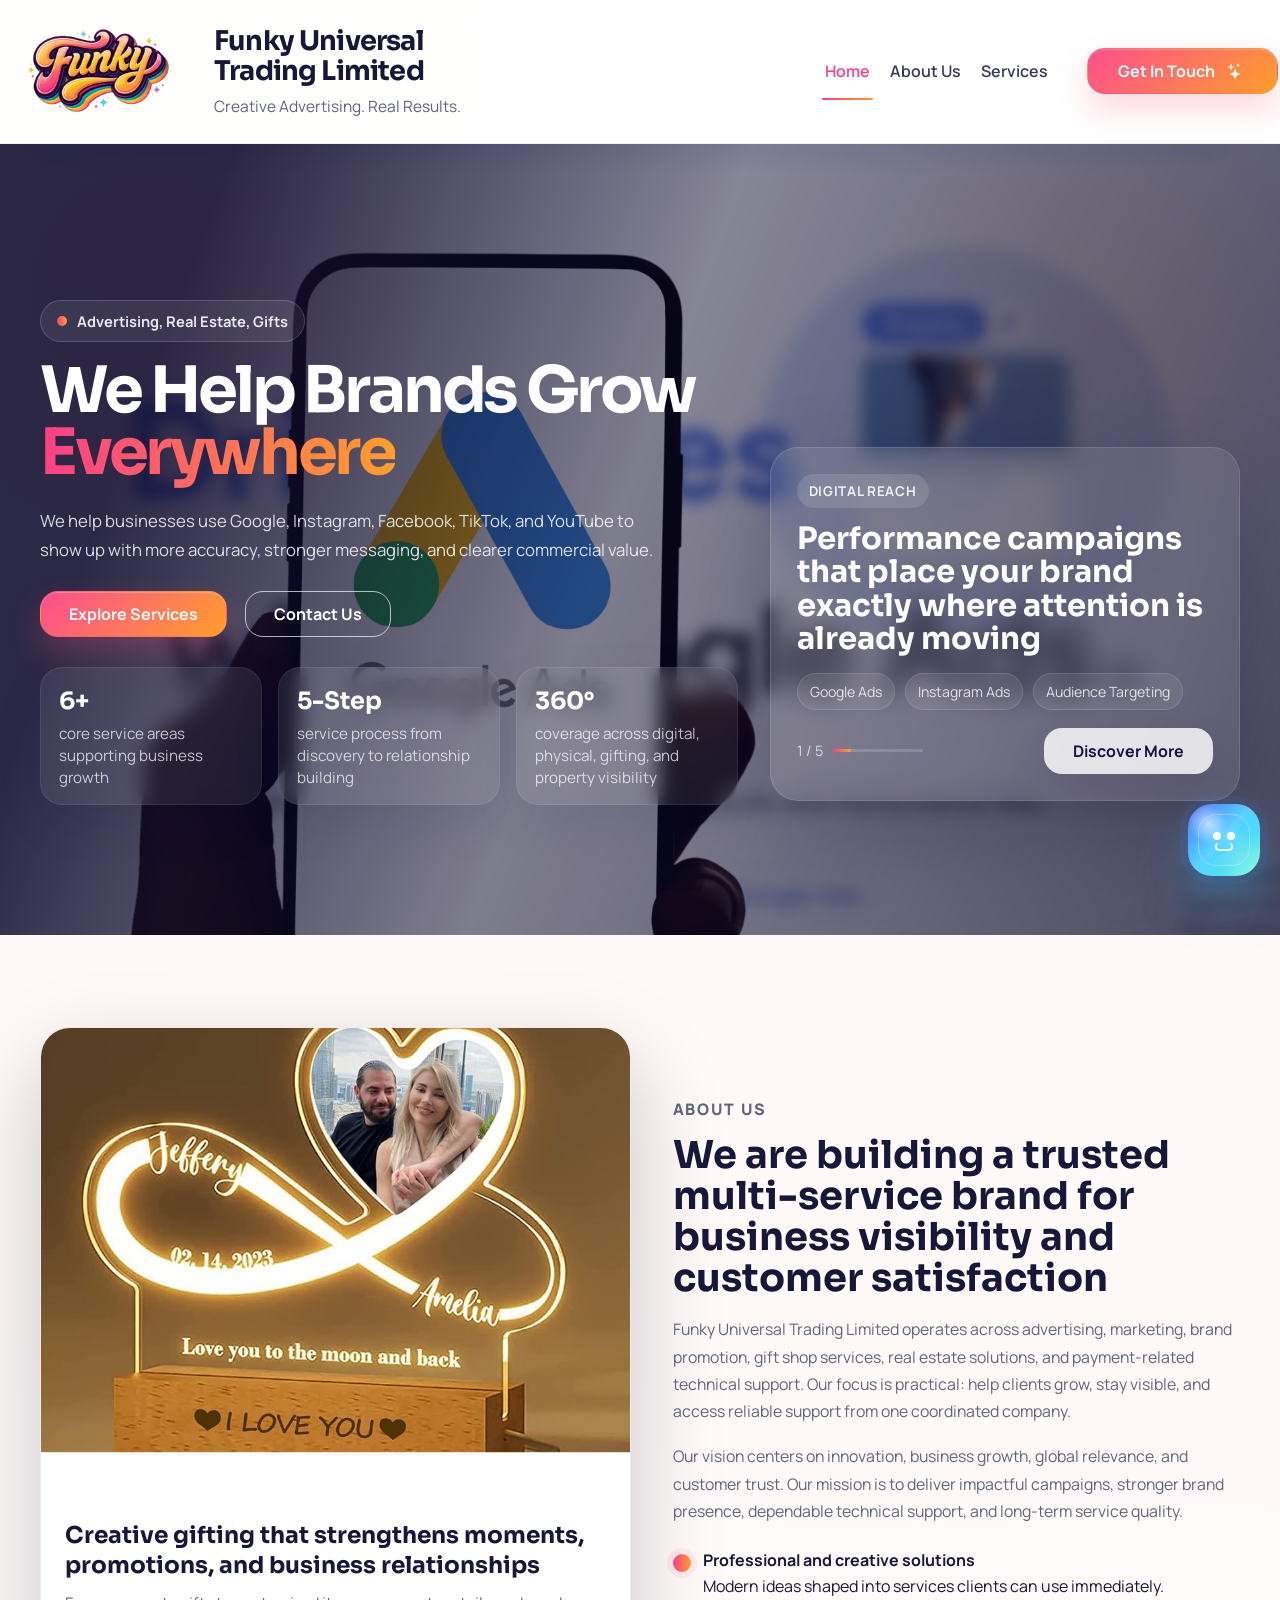
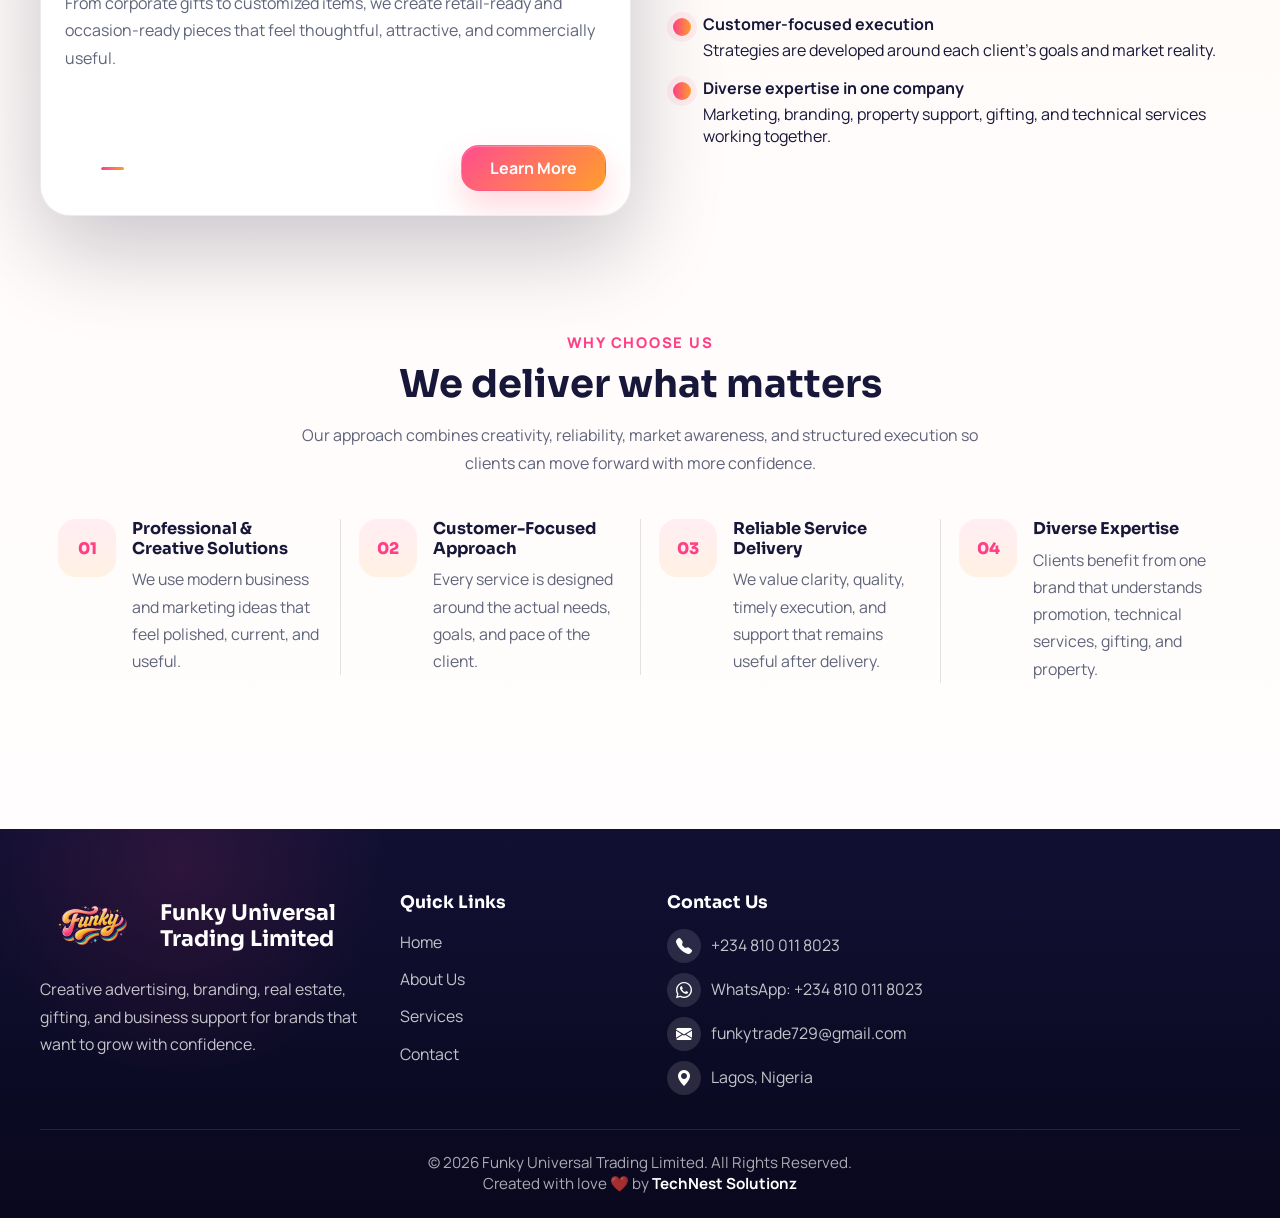
<file: index.html>
<!doctype html>
<html lang="en">

<head>
    <meta charset="UTF-8" />
    <meta name="viewport" content="width=device-width, initial-scale=1.0" />
    <title>Funky Universal Trading Limited | Home</title>
    <link rel="icon" type="image/png" href="./funky_logo2.png" />
    <link rel="preconnect" href="https://fonts.googleapis.com" />
    <link rel="preconnect" href="https://fonts.gstatic.com" crossorigin />
    <link href="https://fonts.googleapis.com/css2?family=Manrope:wght@400;500;600;700;800&amp;family=Sora:wght@400;600;700;800&amp;display=swap" rel="stylesheet" />
    <link rel="stylesheet" href="https://cdn.jsdelivr.net/npm/bootstrap-icons@1.11.3/font/bootstrap-icons.min.css" />
    <link rel="stylesheet" href="styles.css" />
</head>

<body>
    <header class="site-header">
        <div class="container nav-bar">
            <a class="brand" href="index.html">
                <img class="brand-logo" src="./funky_logo2.png" alt="Funky Universal Trading Limited logo" loading="eager" />
                <div class="brand-copy">
                    <h1>Funky Universal<br />Trading Limited</h1>
                    <p>Creative Advertising. Real Results.</p>
                </div>
            </a>

            <button class="nav-toggle" type="button" data-nav-toggle aria-expanded="false" aria-controls="site-nav">
          <span></span><span></span><span></span>
        </button>

            <div class="nav-panel">
                <nav class="nav-links" id="site-nav" aria-label="Primary">
                    <a class="active" href="index.html">Home</a>
                    <a href="about.html">About Us</a>
                    <a href="services.html">Services</a>
                </nav>

                <a class="cta cta-primary" href="contact.html">Get In Touch <i class="bi bi-stars cta-icon" aria-hidden="true"></i
          ></a>
            </div>
        </div>
    </header>

    <main>
        <section class="hero" id="home" data-carousel="hero">
            <div class="hero-media" data-carousel-media></div>
            <div class="hero-overlay"></div>
            <div class="container hero-grid">
                <div class="hero-copy">
                    <div class="eyebrow-badge">Advertising, Real Estate, Gifts</div>
                    <h2>We Help Brands Grow <span class="accent">Everywhere</span></h2>
                    <p class="truncate-3" data-carousel-text>
                        Funky Universal Trading Limited is a multi-service company helping businesses grow through online advertising, offline campaigns, brand promotion, real estate solutions, gift shop services, and reliable payment-related technical support.
                    </p>
                    <div class="hero-actions">
                        <a class="cta cta-primary" href="services.html">Explore Services</a
              >
              <a class="cta cta-secondary" href="contact.html">Contact Us</a>
                    </div>

                    <div class="hero-metrics">
                        <div class="metric-card">
                            <strong>6+</strong>
                            <span>core service areas supporting business growth</span>
                        </div>
                        <div class="metric-card">
                            <strong>5-Step</strong>
                            <span>service process from discovery to relationship building</span
                >
              </div>
              <div class="metric-card">
                <strong>360°</strong>
                <span
                  >coverage across digital, physical, gifting, and property
                  visibility</span
                >
              </div>
            </div>
          </div>

          <div class="hero-side">
            <div class="hero-spotlight">
              <span class="carousel-kicker" data-carousel-tag></span>
                            <h3 data-carousel-title></h3>
                            <div class="carousel-chip-row" data-carousel-chips></div>
                            <div class="carousel-meta">
                                <div class="carousel-progress">
                                    <span data-carousel-count></span>
                                    <span class="progress-line"><span data-carousel-progress></span
                  ></span>
                                </div>
                                <a class="cta cta-soft" href="about.html">Discover More</a>
                            </div>
                        </div>
                    </div>
                </div>
        </section>

        <section id="about">
            <div class="container about-grid">
                <div class="about-story-shell" data-carousel="about">
                    <div class="about-story-media" data-carousel-media></div>
                    <div class="about-story-caption">
                        <span class="carousel-kicker" data-carousel-tag></span>
                        <h4 data-carousel-title></h4>
                        <p data-carousel-text></p>
                        <div class="carousel-chip-row" data-carousel-chips></div>
                        <div class="carousel-meta">
                            <div class="carousel-progress">
                                <span data-carousel-count></span>
                                <span class="progress-line"><span data-carousel-progress></span
                  ></span>
                            </div>
                            <a class="cta cta-primary" href="about.html">Learn More</a>
                        </div>
                    </div>
                </div>

                <div class="about-copy">
                    <p class="eyebrow">About Us</p>
                    <h3>
                        We are building a trusted multi-service brand for business visibility and customer satisfaction
                    </h3>
                    <p>
                        Funky Universal Trading Limited operates across advertising, marketing, brand promotion, gift shop services, real estate solutions, and payment-related technical support. Our focus is practical: help clients grow, stay visible, and access reliable support
                        from one coordinated company.
                    </p>
                    <p>
                        Our vision centers on innovation, business growth, global relevance, and customer trust. Our mission is to deliver impactful campaigns, stronger brand presence, dependable technical support, and long-term service quality.
                    </p>

                    <div class="about-points">
                        <div class="about-point">
                            <span aria-hidden="true"></span>
                            <div>
                                <strong>Professional and creative solutions</strong> Modern ideas shaped into services clients can use immediately.
                            </div>
                        </div>
                        <div class="about-point">
                            <span aria-hidden="true"></span>
                            <div>
                                <strong>Customer-focused execution</strong> Strategies are developed around each client’s goals and market reality.
                            </div>
                        </div>
                        <div class="about-point">
                            <span aria-hidden="true"></span>
                            <div>
                                <strong>Diverse expertise in one company</strong> Marketing, branding, property support, gifting, and technical services working together.
                            </div>
                        </div>
                    </div>
                </div>
            </div>
        </section>

        <section class="why" id="why-us">
            <div class="container">
                <div class="section-head">
                    <p class="eyebrow">Why Choose Us</p>
                    <h3>We deliver what matters</h3>
                    <p>
                        Our approach combines creativity, reliability, market awareness, and structured execution so clients can move forward with more confidence.
                    </p>
                </div>

                <div class="why-strip">
                    <article class="why-item">
                        <div class="why-icon">01</div>
                        <div>
                            <h4>Professional & Creative Solutions</h4>
                            <p>
                                We use modern business and marketing ideas that feel polished, current, and useful.
                            </p>
                        </div>
                    </article>
                    <article class="why-item">
                        <div class="why-icon">02</div>
                        <div>
                            <h4>Customer-Focused Approach</h4>
                            <p>
                                Every service is designed around the actual needs, goals, and pace of the client.
                            </p>
                        </div>
                    </article>
                    <article class="why-item">
                        <div class="why-icon">03</div>
                        <div>
                            <h4>Reliable Service Delivery</h4>
                            <p>
                                We value clarity, quality, timely execution, and support that remains useful after delivery.
                            </p>
                        </div>
                    </article>
                    <article class="why-item">
                        <div class="why-icon">04</div>
                        <div>
                            <h4>Diverse Expertise</h4>
                            <p>
                                Clients benefit from one brand that understands promotion, technical services, gifting, and property.
                            </p>
                        </div>
                    </article>
                </div>
            </div>
        </section>
    </main>

    <footer class="site-footer">
        <div class="container">
            <div class="footer-grid">
                <div class="footer-column">
                    <div class="footer-brand">
                        <img src="./funky_logo2.png" alt="Funky logo" loading="eager" />
                        <strong>Funky Universal<br />Trading Limited</strong>
                    </div>
                    <p>
                        Creative advertising, branding, real estate, gifting, and business support for brands that want to grow with confidence.
                    </p>
                </div>

                <div class="footer-column">
                    <h5>Quick Links</h5>
                    <ul>
                        <li><a href="index.html">Home</a></li>
                        <li><a href="about.html">About Us</a></li>
                        <li><a href="services.html">Services</a></li>
                        <li><a href="contact.html">Contact</a></li>
                    </ul>
                </div>

                <div class="footer-column">
                    <h5>Contact Us</h5>
                    <ul>
                        <li>
                            <span class="contact-inline-icon"><i class="bi bi-telephone-fill"></i></span
                ><a href="tel:+2348100118023">+234 810 011 8023</a>
              </li>
              <li>
                <span class="contact-inline-icon"
                  ><i class="bi bi-whatsapp"></i></span
                ><a href="https://wa.me/2348100118023"
                  >WhatsApp: +234 810 011 8023</a
                >
              </li>
              <li>
                <span class="contact-inline-icon"
                  ><i class="bi bi-envelope-fill"></i></span
                ><a href="mailto:funkytrade729@gmail.com"
                  >funkytrade729@gmail.com</a
                >
              </li>
              <li>
                <span class="contact-inline-icon"
                  ><i class="bi bi-geo-alt-fill"></i></span
                >Lagos, Nigeria
              </li>
            </ul>
          </div>

          
        </div>

        <div class="footer-bottom">
          © 2026 Funky Universal Trading Limited. All Rights Reserved.<br />Created
          with love ❤️ by
          <a
            href="https://technest-gules.vercel.app"
            target="_blank"
            rel="noopener noreferrer"
            >TechNest Solutionz</a
          >
        </div>
      </div>
    </footer>

    <div class="modal" data-promo-modal aria-hidden="true">
      <div class="modal-backdrop" data-modal-close></div>
      <div
        class="modal-card"
        role="dialog"
        aria-modal="true"
        aria-label="Featured company spotlight"
      >
        <button
          class="modal-close"
          type="button"
          data-modal-close
          aria-label="Close modal"
        >
          ×
        </button>
        <div class="modal-visual">
          <img
            data-modal-image
            src="./funky_logo2.png"
            alt="Featured company image"
          />
        </div>
        <div class="modal-copy">
          <span class="modal-kicker" data-modal-tag></span>
                            <h3 data-modal-title></h3>
                            <p data-modal-text></p>
                            <div class="modal-actions">
                                <a class="cta cta-primary" href="services.html">View Services</a>
                                <a class="cta cta-soft" href="contact.html">Start a Conversation</a>
                            </div>
                </div>
            </div>
        </div>

        <div class="support-bot" data-support-bot>
            <button class="support-bot-toggle" type="button" data-bot-toggle aria-label="Open AI assistant">
        <span class="bot-face" aria-hidden="true"
          ><span class="bot-mouth"></span
        ></span>
      </button>
            <div class="support-bot-panel">
                <div class="support-bot-head">
                    <div class="support-bot-head-main">
                        <div class="support-bot-avatar" aria-hidden="true">
                            <span class="bot-face"><span class="bot-mouth"></span></span>
                        </div>
                        <div>
                            <h4>Funky AI Assistant</h4>
                            <p>
                                Quick answers for services, products, contact, real estate, and commercial support.
                            </p>
                        </div>
                    </div>
                    <button class="support-bot-close" type="button" data-bot-close>
            ×
          </button>
                </div>
                <div class="support-bot-questions">
                    <button class="bot-question" type="button" data-bot-key="services">
            Services
          </button>
                    <button class="bot-question" type="button" data-bot-key="products">
            Products
          </button>
                    <button class="bot-question" type="button" data-bot-key="real_estate">
            Real Estate
          </button>
                    <button class="bot-question" type="button" data-bot-key="payments">
            Payments
          </button>
                    <button class="bot-question" type="button" data-bot-key="process">
            Process
          </button>
                    <button class="bot-question" type="button" data-bot-key="contact">
            Contact
          </button>
                    <button class="bot-question" type="button" data-bot-key="pricing">
            Pricing
          </button>
                    <button class="bot-question" type="button" data-bot-key="turnaround">
            Turnaround
          </button>
                    <button class="bot-question" type="button" data-bot-key="audience">
            Who We Serve
          </button>
                    <button class="bot-question" type="button" data-bot-key="gifts">
            Gift Services
          </button>
                    <button class="bot-question" type="button" data-bot-key="advertising">
            Advertising
          </button>
                    <button class="bot-question" type="button" data-bot-key="location">
            Location
          </button>
                </div>
                <div class="support-bot-answer" data-bot-answer>
                    Select a question to see a quick answer. For direct discussion, use the links below.
                </div>
                <div class="support-bot-links">
                    <a class="support-bot-link" href="https://wa.me/2348100118023">WhatsApp <span>→</span></a
          >
          <a class="support-bot-link" href="tel:+2348100118023"
            >Call Us <span>→</span></a
          >
          <a class="support-bot-link" href="contact.html"
            >Open Contact Page <span>→</span></a
          >
        </div>
      </div>
    </div>

    <script src="site.js"></script>
  </body>
</html>
</file>
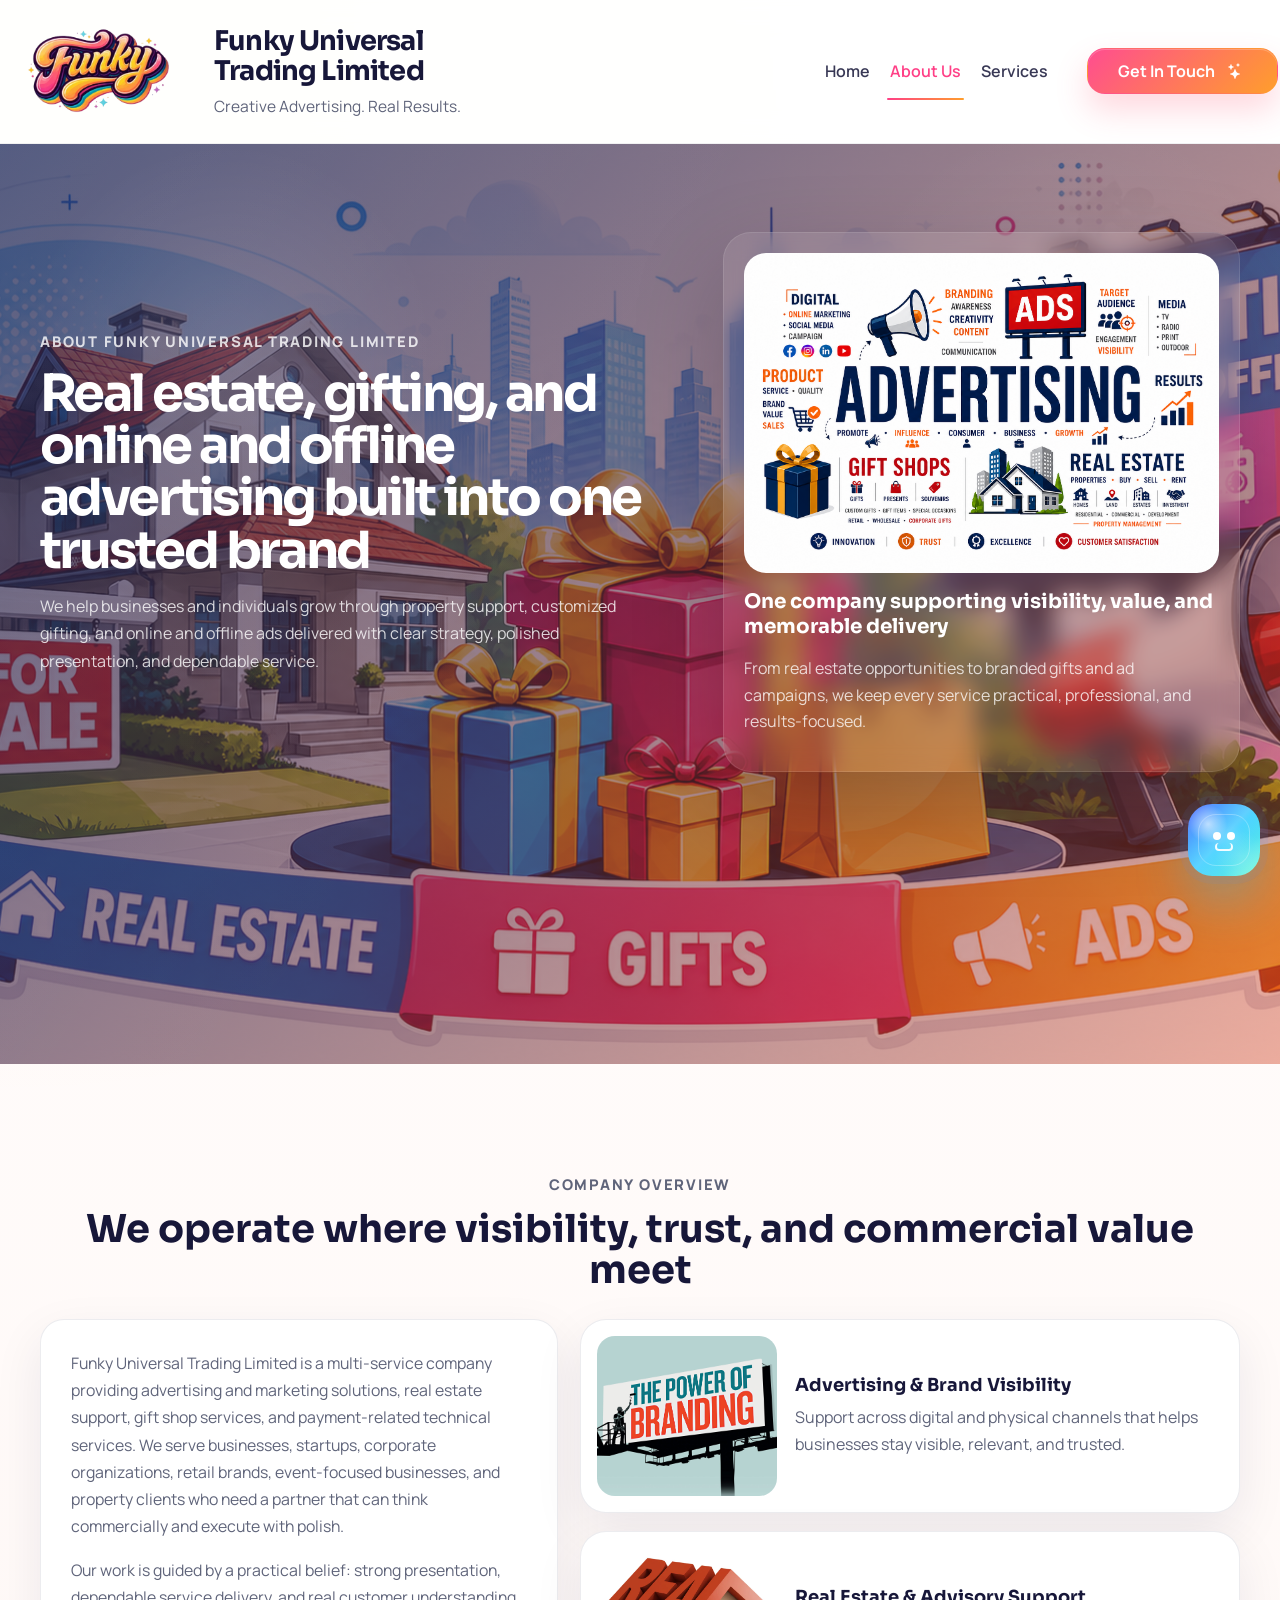
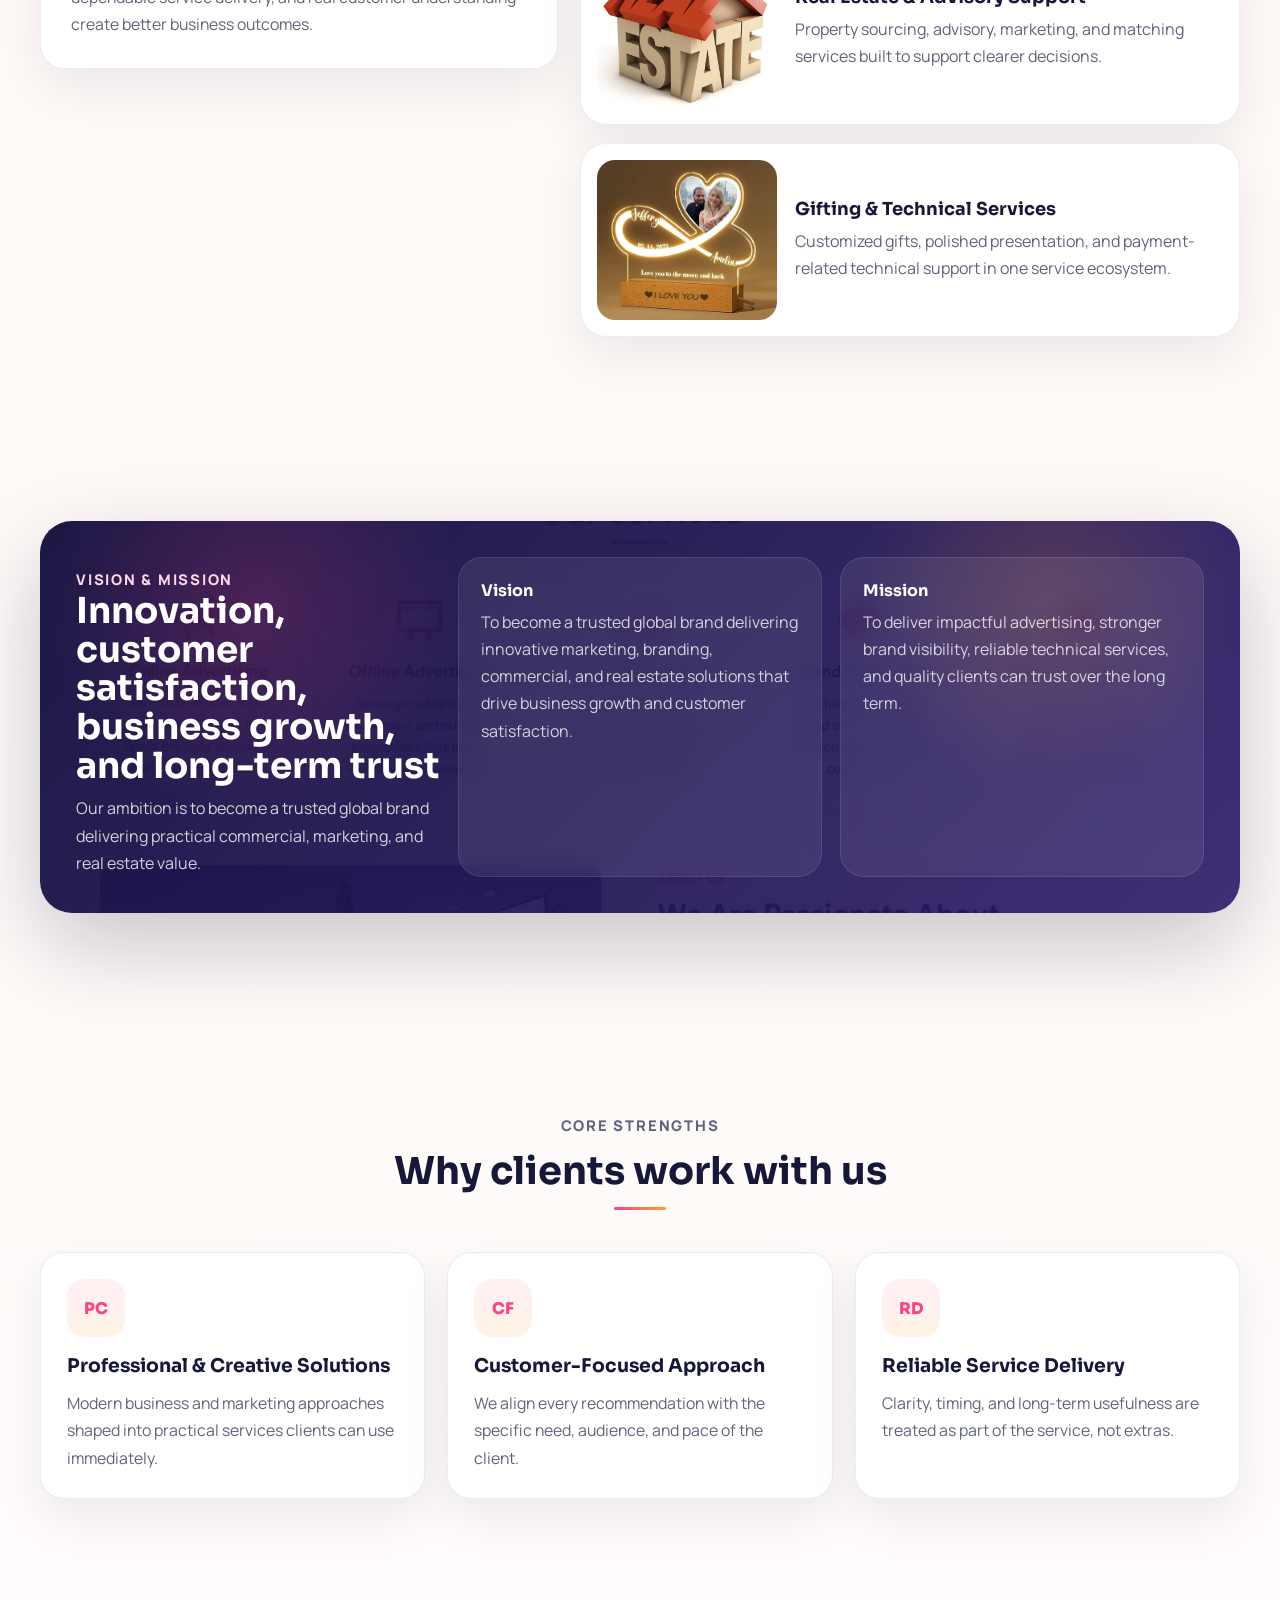
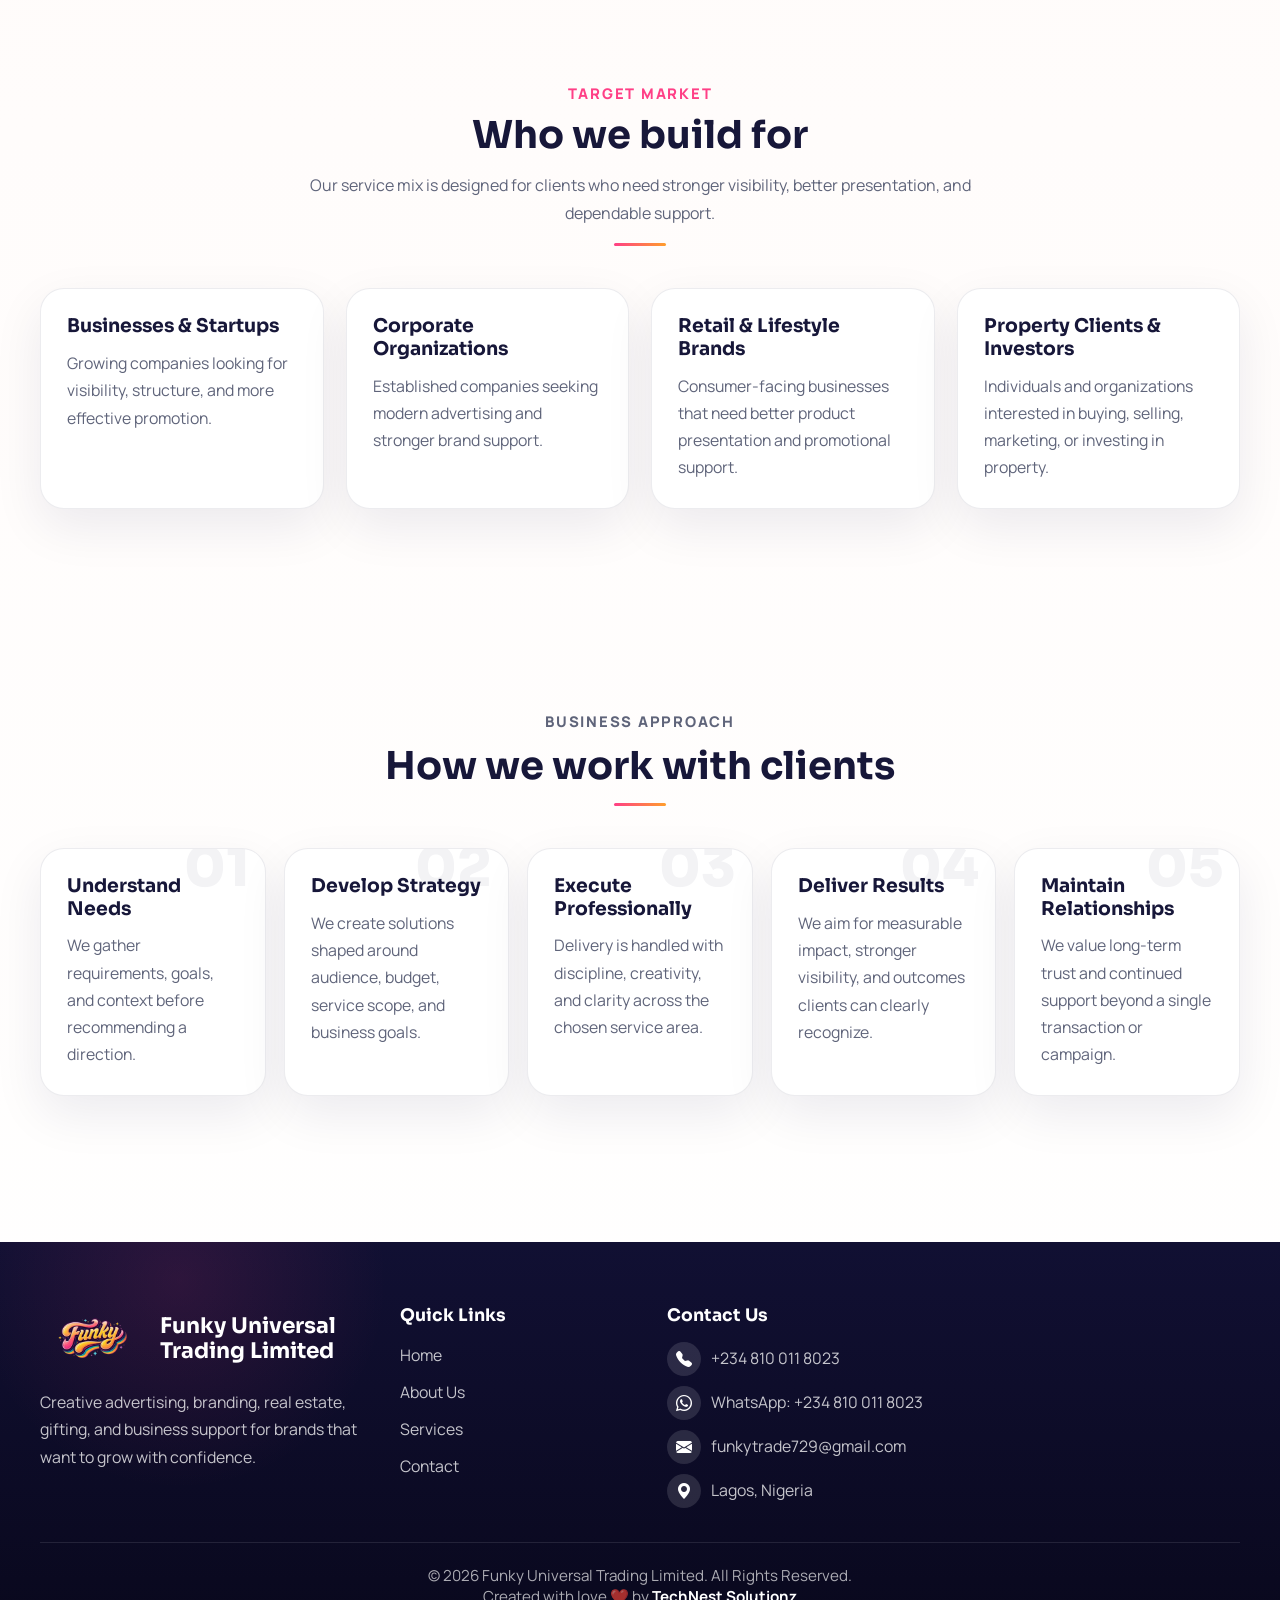
<file: about.html>
<!doctype html>
<html lang="en">

<head>
    <meta charset="UTF-8" />
    <meta name="viewport" content="width=device-width, initial-scale=1.0" />
    <title>Funky Universal Trading Limited | About Us</title>
    <link rel="icon" type="image/png" href="./funky_logo2.png" />
    <link rel="preconnect" href="https://fonts.googleapis.com" />
    <link rel="preconnect" href="https://fonts.gstatic.com" crossorigin />
    <link href="https://fonts.googleapis.com/css2?family=Manrope:wght@400;500;600;700;800&amp;family=Sora:wght@400;600;700;800&amp;display=swap" rel="stylesheet" />
    <link rel="stylesheet" href="https://cdn.jsdelivr.net/npm/bootstrap-icons@1.11.3/font/bootstrap-icons.min.css" />
    <link rel="stylesheet" href="styles.css" />
</head>

<body>
    <header class="site-header">
        <div class="container nav-bar">
            <a class="brand" href="index.html">
                <img class="brand-logo" src="./funky_logo2.png" alt="Funky Universal Trading Limited logo" loading="eager" />
                <div class="brand-copy">
                    <h1>Funky Universal<br />Trading Limited</h1>
                    <p>Creative Advertising. Real Results.</p>
                </div>
            </a>

            <button class="nav-toggle" type="button" data-nav-toggle aria-expanded="false" aria-controls="site-nav">
          <span></span><span></span><span></span>
        </button>

            <div class="nav-panel">
                <nav class="nav-links" id="site-nav" aria-label="Primary">
                    <a href="index.html">Home</a>
                    <a class="active" href="about.html">About Us</a>
                    <a href="services.html">Services</a>
                </nav>
                <a class="cta cta-primary" href="contact.html">Get In Touch <i class="bi bi-stars cta-icon" aria-hidden="true"></i
          ></a>
            </div>
        </div>
    </header>

    <main>
        <section class="page-hero page-hero-about">
            <div class="container page-hero-grid">
                <div class="page-hero-copy">
                    <p class="eyebrow">About Funky Universal Trading Limited</p>
                    <h2>
                        Real estate, gifting, and online and offline advertising built into one trusted brand
                    </h2>
                    <p>
                        We help businesses and individuals grow through property support, customized gifting, and online and offline ads delivered with clear strategy, polished presentation, and dependable service.
                    </p>
                </div>
                <div class="page-hero-card">
                    <img src="pics/ig_0619295f79f3642d016a3022a4929481919ddf554495ff1b4d.png" alt="Advertising, gift shop, and real estate showcase" />
                    <h3>One company supporting visibility, value, and memorable delivery</h3>
                    <p>
                        From real estate opportunities to branded gifts and ad campaigns, we keep every service practical, professional, and results-focused.
                    </p>
                </div>
            </div>
        </section>

        <section>
            <div class="container">
                <div class="section-head" style="margin-bottom: 28px">
                    <p class="eyebrow">Company Overview</p>
                    <h3>
                        We operate where visibility, trust, and commercial value meet
                    </h3>
                </div>

                <div class="about-overview-grid">
                    <article class="story-panel">
                        <p>
                            Funky Universal Trading Limited is a multi-service company providing advertising and marketing solutions, real estate support, gift shop services, and payment-related technical services. We serve businesses, startups, corporate organizations, retail brands,
                            event-focused businesses, and property clients who need a partner that can think commercially and execute with polish.
                        </p>
                        <p>
                            Our work is guided by a practical belief: strong presentation, dependable service delivery, and real customer understanding create better business outcomes.
                        </p>
                    </article>

                    <div class="about-overview-stack">
                        <article class="about-overview-card">
                            <img src="pics/brand4.jpg" alt="Business branding visual" />
                            <div class="about-overview-copy">
                                <h4>Advertising & Brand Visibility</h4>
                                <p>
                                    Support across digital and physical channels that helps businesses stay visible, relevant, and trusted.
                                </p>
                            </div>
                        </article>
                        <article class="about-overview-card">
                            <img src="pics/Real-Estate1.webp" alt="Real estate visual" />
                            <div class="about-overview-copy">
                                <h4>Real Estate & Advisory Support</h4>
                                <p>
                                    Property sourcing, advisory, marketing, and matching services built to support clearer decisions.
                                </p>
                            </div>
                        </article>
                        <article class="about-overview-card">
                            <img src="pics/customized%20plaques2.jpg" alt="Customized gift visual" />
                            <div class="about-overview-copy">
                                <h4>Gifting & Technical Services</h4>
                                <p>
                                    Customized gifts, polished presentation, and payment-related technical support in one service ecosystem.
                                </p>
                            </div>
                        </article>
                    </div>
                </div>
            </div>
        </section>

        <section>
            <div class="container vision-band">
                <div class="vision-band-grid">
                    <div>
                        <p class="eyebrow" style="color: #ffd7ea">Vision & Mission</p>
                        <h3>
                            Innovation, customer satisfaction, business growth, and long-term trust
                        </h3>
                        <p>
                            Our ambition is to become a trusted global brand delivering practical commercial, marketing, and real estate value.
                        </p>
                    </div>
                    <article class="glass-card">
                        <h4>Vision</h4>
                        <p>
                            To become a trusted global brand delivering innovative marketing, branding, commercial, and real estate solutions that drive business growth and customer satisfaction.
                        </p>
                    </article>
                    <article class="glass-card">
                        <h4>Mission</h4>
                        <p>
                            To deliver impactful advertising, stronger brand visibility, reliable technical services, and quality clients can trust over the long term.
                        </p>
                    </article>
                </div>
            </div>
        </section>

        <section>
            <div class="container">
                <div class="section-head">
                    <p class="eyebrow">Core Strengths</p>
                    <h3>Why clients work with us</h3>
                    <div class="underline"></div>
                </div>

                <div class="about-values-grid">
                    <article class="value-card">
                        <div class="value-icon">PC</div>
                        <h4>Professional & Creative Solutions</h4>
                        <p>
                            Modern business and marketing approaches shaped into practical services clients can use immediately.
                        </p>
                    </article>
                    <article class="value-card">
                        <div class="value-icon">CF</div>
                        <h4>Customer-Focused Approach</h4>
                        <p>
                            We align every recommendation with the specific need, audience, and pace of the client.
                        </p>
                    </article>
                    <article class="value-card">
                        <div class="value-icon">RD</div>
                        <h4>Reliable Service Delivery</h4>
                        <p>
                            Clarity, timing, and long-term usefulness are treated as part of the service, not extras.
                        </p>
                    </article>
                </div>
            </div>
        </section>

        <section>
            <div class="container">
                <div class="section-head">
                    <p class="eyebrow">Target Market</p>
                    <h3>Who we build for</h3>
                    <p>
                        Our service mix is designed for clients who need stronger visibility, better presentation, and dependable support.
                    </p>
                    <div class="underline"></div>
                </div>

                <div class="about-target-grid">
                    <article class="audience-card">
                        <h4>Businesses & Startups</h4>
                        <p>
                            Growing companies looking for visibility, structure, and more effective promotion.
                        </p>
                    </article>
                    <article class="audience-card">
                        <h4>Corporate Organizations</h4>
                        <p>
                            Established companies seeking modern advertising and stronger brand support.
                        </p>
                    </article>
                    <article class="audience-card">
                        <h4>Retail & Lifestyle Brands</h4>
                        <p>
                            Consumer-facing businesses that need better product presentation and promotional support.
                        </p>
                    </article>
                    <article class="audience-card">
                        <h4>Property Clients & Investors</h4>
                        <p>
                            Individuals and organizations interested in buying, selling, marketing, or investing in property.
                        </p>
                    </article>
                </div>
            </div>
        </section>

        <section>
            <div class="container">
                <div class="section-head">
                    <p class="eyebrow">Business Approach</p>
                    <h3>How we work with clients</h3>
                    <div class="underline"></div>
                </div>

                <div class="timeline-strip">
                    <article class="timeline-card" data-step="01">
                        <h4>Understand Needs</h4>
                        <p>
                            We gather requirements, goals, and context before recommending a direction.
                        </p>
                    </article>
                    <article class="timeline-card" data-step="02">
                        <h4>Develop Strategy</h4>
                        <p>
                            We create solutions shaped around audience, budget, service scope, and business goals.
                        </p>
                    </article>
                    <article class="timeline-card" data-step="03">
                        <h4>Execute Professionally</h4>
                        <p>
                            Delivery is handled with discipline, creativity, and clarity across the chosen service area.
                        </p>
                    </article>
                    <article class="timeline-card" data-step="04">
                        <h4>Deliver Results</h4>
                        <p>
                            We aim for measurable impact, stronger visibility, and outcomes clients can clearly recognize.
                        </p>
                    </article>
                    <article class="timeline-card" data-step="05">
                        <h4>Maintain Relationships</h4>
                        <p>
                            We value long-term trust and continued support beyond a single transaction or campaign.
                        </p>
                    </article>
                </div>
            </div>
        </section>
    </main>

    <footer class="site-footer">
        <div class="container">
            <div class="footer-grid">
                <div class="footer-column">
                    <div class="footer-brand">
                        <img src="./funky_logo2.png" alt="Funky logo" loading="eager" />
                        <strong>Funky Universal<br />Trading Limited</strong>
                    </div>
                    <p>
                        Creative advertising, branding, real estate, gifting, and business support for brands that want to grow with confidence.
                    </p>
                </div>
                <div class="footer-column">
                    <h5>Quick Links</h5>
                    <ul>
                        <li><a href="index.html">Home</a></li>
                        <li><a href="about.html">About Us</a></li>
                        <li><a href="services.html">Services</a></li>
                        <li><a href="contact.html">Contact</a></li>
                    </ul>
                </div>
                <div class="footer-column">
                    <h5>Contact Us</h5>
                    <ul>
                        <li>
                            <span class="contact-inline-icon"><i class="bi bi-telephone-fill"></i></span
                ><a href="tel:+2348100118023">+234 810 011 8023</a>
              </li>
              <li>
                <span class="contact-inline-icon"
                  ><i class="bi bi-whatsapp"></i></span
                ><a href="https://wa.me/2348100118023"
                  >WhatsApp: +234 810 011 8023</a
                >
              </li>
              <li>
                <span class="contact-inline-icon"
                  ><i class="bi bi-envelope-fill"></i></span
                ><a href="mailto:funkytrade729@gmail.com"
                  >funkytrade729@gmail.com</a
                >
              </li>
              <li>
                <span class="contact-inline-icon"
                  ><i class="bi bi-geo-alt-fill"></i></span
                >Lagos, Nigeria
              </li>
            </ul>
          </div>
          
        </div>
        <div class="footer-bottom">
          © 2026 Funky Universal Trading Limited. All Rights Reserved.<br />Created
          with love ❤️ by
          <a
            href="https://technest-gules.vercel.app"
            target="_blank"
            rel="noopener noreferrer"
            >TechNest Solutionz</a
          >
        </div>
      </div>
    </footer>

    <div class="modal" data-promo-modal aria-hidden="true">
      <div class="modal-backdrop" data-modal-close></div>
      <div
        class="modal-card"
        role="dialog"
        aria-modal="true"
        aria-label="Featured company spotlight"
      >
        <button
          class="modal-close"
          type="button"
          data-modal-close
          aria-label="Close modal"
        >
          ×
        </button>
        <div class="modal-visual">
          <img
            data-modal-image
            src="./funky_logo2.png"
            alt="Featured company image"
          />
        </div>
        <div class="modal-copy">
          <span class="modal-kicker" data-modal-tag></span>
                            <h3 data-modal-title></h3>
                            <p data-modal-text></p>
                            <div class="modal-actions">
                                <a class="cta cta-primary" href="services.html">View Services</a>
                                <a class="cta cta-soft" href="contact.html">Start a Conversation</a>
                            </div>
                </div>
            </div>
        </div>

        <div class="support-bot" data-support-bot>
            <button class="support-bot-toggle" type="button" data-bot-toggle aria-label="Open AI assistant">
        <span class="bot-face" aria-hidden="true"
          ><span class="bot-mouth"></span
        ></span>
      </button>
            <div class="support-bot-panel">
                <div class="support-bot-head">
                    <div class="support-bot-head-main">
                        <div class="support-bot-avatar" aria-hidden="true">
                            <span class="bot-face"><span class="bot-mouth"></span></span>
                        </div>
                        <div>
                            <h4>Funky AI Assistant</h4>
                            <p>
                                Quick answers for services, products, contact, real estate, and commercial support.
                            </p>
                        </div>
                    </div>
                    <button class="support-bot-close" type="button" data-bot-close>
            ×
          </button>
                </div>
                <div class="support-bot-questions">
                    <button class="bot-question" type="button" data-bot-key="services">
            Services
          </button>
                    <button class="bot-question" type="button" data-bot-key="products">
            Products
          </button>
                    <button class="bot-question" type="button" data-bot-key="real_estate">
            Real Estate
          </button>
                    <button class="bot-question" type="button" data-bot-key="payments">
            Payments
          </button>
                    <button class="bot-question" type="button" data-bot-key="process">
            Process
          </button>
                    <button class="bot-question" type="button" data-bot-key="contact">
            Contact
          </button>
                    <button class="bot-question" type="button" data-bot-key="pricing">
            Pricing
          </button>
                    <button class="bot-question" type="button" data-bot-key="turnaround">
            Turnaround
          </button>
                    <button class="bot-question" type="button" data-bot-key="audience">
            Who We Serve
          </button>
                    <button class="bot-question" type="button" data-bot-key="gifts">
            Gift Services
          </button>
                    <button class="bot-question" type="button" data-bot-key="advertising">
            Advertising
          </button>
                    <button class="bot-question" type="button" data-bot-key="location">
            Location
          </button>
                </div>
                <div class="support-bot-answer" data-bot-answer>
                    Select a question to see a quick answer. For direct discussion, use the links below.
                </div>
                <div class="support-bot-links">
                    <a class="support-bot-link" href="https://wa.me/2348100118023">WhatsApp <span>→</span></a
          >
          <a class="support-bot-link" href="tel:+2348100118023"
            >Call Us <span>→</span></a
          >
          <a class="support-bot-link" href="contact.html"
            >Open Contact Page <span>→</span></a
          >
        </div>
      </div>
    </div>

    <script src="site.js"></script>
  </body>
</html>
</file>
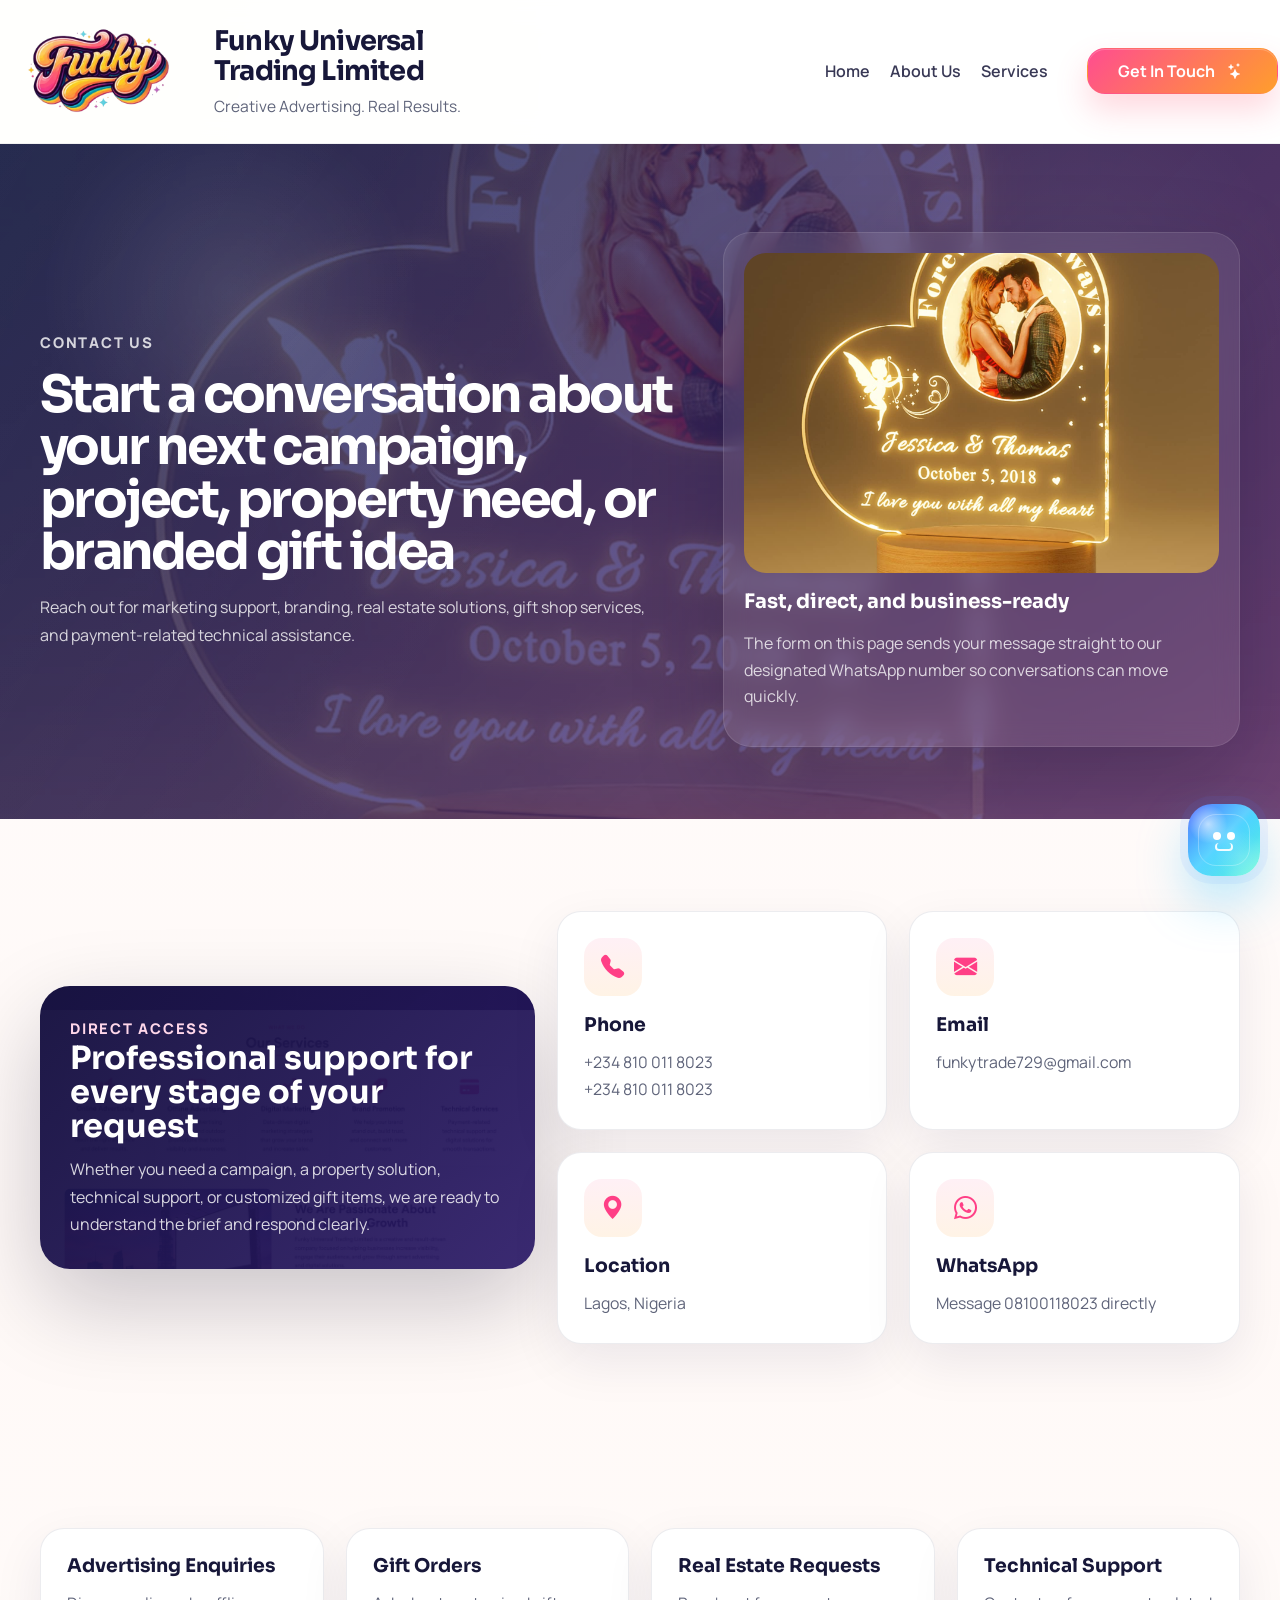
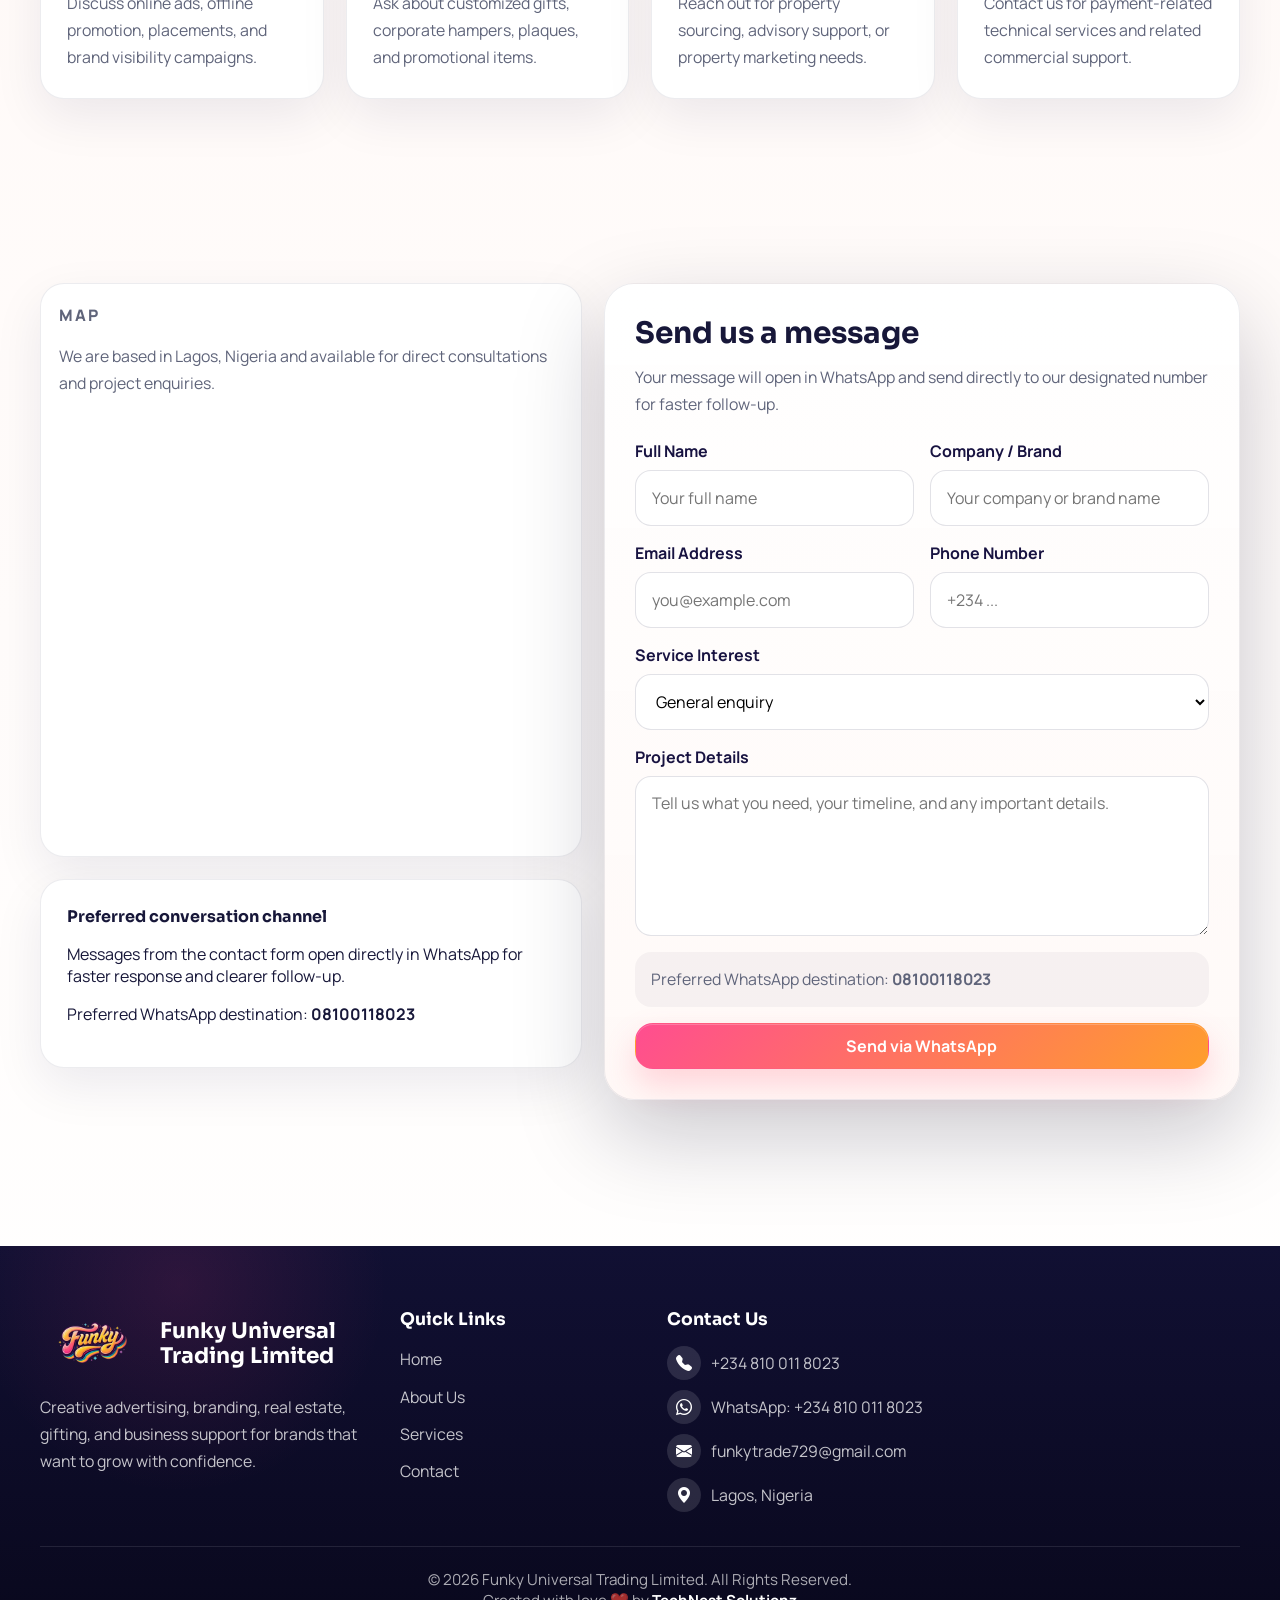
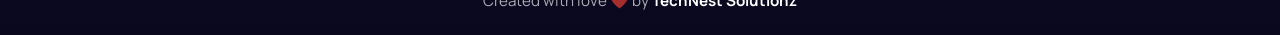
<file: contact.html>
<!doctype html>
<html lang="en">

<head>
    <meta charset="UTF-8" />
    <meta name="viewport" content="width=device-width, initial-scale=1.0" />
    <title>Funky Universal Trading Limited | Contact</title>
    <link rel="icon" type="image/png" href="./funky_logo2.png" />
    <link rel="preconnect" href="https://fonts.googleapis.com" />
    <link rel="preconnect" href="https://fonts.gstatic.com" crossorigin />
    <link href="https://fonts.googleapis.com/css2?family=Manrope:wght@400;500;600;700;800&amp;family=Sora:wght@400;600;700;800&amp;display=swap" rel="stylesheet" />
    <link rel="stylesheet" href="https://cdn.jsdelivr.net/npm/bootstrap-icons@1.11.3/font/bootstrap-icons.min.css" />
    <link rel="stylesheet" href="styles.css" />
</head>

<body>
    <header class="site-header">
        <div class="container nav-bar">
            <a class="brand" href="index.html">
                <img class="brand-logo" src="./funky_logo2.png" alt="Funky Universal Trading Limited logo" loading="eager" />
                <div class="brand-copy">
                    <h1>Funky Universal<br />Trading Limited</h1>
                    <p>Creative Advertising. Real Results.</p>
                </div>
            </a>

            <button class="nav-toggle" type="button" data-nav-toggle aria-expanded="false" aria-controls="site-nav">
          <span></span><span></span><span></span>
        </button>

            <div class="nav-panel">
                <nav class="nav-links" id="site-nav" aria-label="Primary">
                    <a href="index.html">Home</a>
                    <a href="about.html">About Us</a>
                    <a href="services.html">Services</a>
                </nav>
                <a class="cta cta-primary" href="contact.html">Get In Touch <i class="bi bi-stars cta-icon" aria-hidden="true"></i
          ></a>
            </div>
        </div>
    </header>

    <main>
        <section class="page-hero page-hero-contact">
            <div class="container page-hero-grid">
                <div class="page-hero-copy">
                    <p class="eyebrow">Contact Us</p>
                    <h2>
                        Start a conversation about your next campaign, project, property need, or branded gift idea
                    </h2>
                    <p>
                        Reach out for marketing support, branding, real estate solutions, gift shop services, and payment-related technical assistance.
                    </p>
                </div>
                <div class="page-hero-card">
                    <img src="pics/customized%20plaques3.jpg" alt="Professional contact showcase" />
                    <h3>Fast, direct, and business-ready</h3>
                    <p>
                        The form on this page sends your message straight to our designated WhatsApp number so conversations can move quickly.
                    </p>
                </div>
            </div>
        </section>

        <section>
            <div class="container contact-top-grid">
                <div class="contact-hero-panel">
                    <p class="eyebrow" style="color: #ffd7ea">Direct Access</p>
                    <h3>Professional support for every stage of your request</h3>
                    <p>
                        Whether you need a campaign, a property solution, technical support, or customized gift items, we are ready to understand the brief and respond clearly.
                    </p>
                </div>

                <div class="contact-meta-grid">
                    <article class="contact-card">
                        <div class="contact-icon">
                            <i class="bi bi-telephone-fill"></i>
                        </div>
                        <h4>Phone</h4>
                        <p><a href="tel:+2348100118023">+234 810 011 8023</a></p>
                        <p><a href="tel:+2348100118023">+234 810 011 8023</a></p>
                    </article>
                    <article class="contact-card">
                        <div class="contact-icon">
                            <i class="bi bi-envelope-fill"></i>
                        </div>
                        <h4>Email</h4>
                        <p>
                            <a href="mailto:funkytrade729@gmail.com">funkytrade729@gmail.com</a
                >
              </p>
            </article>
            <article class="contact-card">
              <div class="contact-icon"><i class="bi bi-geo-alt-fill"></i></div>
              <h4>Location</h4>
              <p>Lagos, Nigeria</p>
            </article>
            <article class="contact-card">
              <div class="contact-icon"><i class="bi bi-whatsapp"></i></div>
              <h4>WhatsApp</h4>
              <p>
                <a href="https://wa.me/2348100118023"
                  >Message 08100118023 directly</a
                >
              </p>
            </article>
          </div>
        </div>
      </section>

      <section>
        <div class="container contact-action-grid">
          <article class="contact-card">
            <h4>Advertising Enquiries</h4>
            <p>
              Discuss online ads, offline promotion, placements, and brand
              visibility campaigns.
            </p>
          </article>
          <article class="contact-card">
            <h4>Gift Orders</h4>
            <p>
              Ask about customized gifts, corporate hampers, plaques, and
              promotional items.
            </p>
          </article>
          <article class="contact-card">
            <h4>Real Estate Requests</h4>
            <p>
              Reach out for property sourcing, advisory support, or property
              marketing needs.
            </p>
          </article>
          <article class="contact-card">
            <h4>Technical Support</h4>
            <p>
              Contact us for payment-related technical services and related
              commercial support.
            </p>
          </article>
        </div>
      </section>

      <section>
        <div class="container contact-bottom-grid">
          <div>
            <div class="contact-map-shell">
              <p class="eyebrow" style="margin-bottom: 14px">Map</p>
              <p style="margin-bottom: 16px">
                We are based in Lagos, Nigeria and available for direct
                consultations and project enquiries.
              </p>
              <iframe
                title="Map of Lagos, Nigeria"
                loading="lazy"
                referrerpolicy="no-referrer-when-downgrade"
                src="https://www.google.com/maps?q=Lagos%2C%20Nigeria&amp;z=11&amp;output=embed"
              ></iframe>
            </div>

            <article class="info-rail" style="margin-top: 22px">
              <h4>Preferred conversation channel</h4>
              <p>
                Messages from the contact form open directly in WhatsApp for
                faster response and clearer follow-up.
              </p>
              <p>
                Preferred WhatsApp destination: <strong>08100118023</strong>
              </p>
            </article>
          </div>

          <div class="contact-form-shell">
            <h3>Send us a message</h3>
            <p>
              Your message will open in WhatsApp and send directly to our
              designated number for faster follow-up.
            </p>

            <form class="contact-form whatsapp-form">
              <div class="field-grid">
                <div class="field">
                  <label for="name">Full Name</label>
                  <input
                    id="name"
                    name="name"
                    type="text"
                    placeholder="Your full name"
                    required
                  />
                </div>
                <div class="field">
                  <label for="company">Company / Brand</label>
                  <input
                    id="company"
                    name="company"
                    type="text"
                    placeholder="Your company or brand name"
                  />
                </div>
              </div>

              <div class="field-grid">
                <div class="field">
                  <label for="email">Email Address</label>
                  <input
                    id="email"
                    name="email"
                    type="email"
                    placeholder="you@example.com"
                    required
                  />
                </div>
                <div class="field">
                  <label for="phone">Phone Number</label>
                  <input
                    id="phone"
                    name="phone"
                    type="tel"
                    placeholder="+234 ..."
                  />
                </div>
              </div>

              <div class="field">
                <label for="service">Service Interest</label>
                <select id="service" name="service">
                  <option value="General enquiry">General enquiry</option>
                  <option value="Online advertising">Online advertising</option>
                  <option value="Offline advertising">
                    Offline advertising
                  </option>
                  <option value="Brand promotion">Brand promotion</option>
                  <option value="Payment technical services">
                    Payment technical services
                  </option>
                  <option value="Gift shop operations">
                    Gift shop operations
                  </option>
                  <option value="Real estate solutions">
                    Real estate solutions
                  </option>
                </select>
              </div>

              <div class="field">
                <label for="message">Project Details</label>
                <textarea
                  id="message"
                  name="message"
                  placeholder="Tell us what you need, your timeline, and any important details."
                  required
                ></textarea>
              </div>

              <div class="form-note">
                Preferred WhatsApp destination: <strong>08100118023</strong>
              </div>

              <button class="cta cta-primary" type="submit">
                Send via WhatsApp
              </button>
            </form>
          </div>
        </div>
      </section>
    </main>

    <footer class="site-footer">
      <div class="container">
        <div class="footer-grid">
          <div class="footer-column">
            <div class="footer-brand">
              <img src="./funky_logo2.png" alt="Funky logo" loading="eager" />
              <strong>Funky Universal<br />Trading Limited</strong>
            </div>
            <p>
              Creative advertising, branding, real estate, gifting, and business
              support for brands that want to grow with confidence.
            </p>
          </div>
          <div class="footer-column">
            <h5>Quick Links</h5>
            <ul>
              <li><a href="index.html">Home</a></li>
                            <li><a href="about.html">About Us</a></li>
                            <li><a href="services.html">Services</a></li>
                            <li><a href="contact.html">Contact</a></li>
                            </ul>
                </div>
                <div class="footer-column">
                    <h5>Contact Us</h5>
                    <ul>
                        <li>
                            <span class="contact-inline-icon"><i class="bi bi-telephone-fill"></i></span
                ><a href="tel:+2348100118023">+234 810 011 8023</a>
              </li>
              <li>
                <span class="contact-inline-icon"
                  ><i class="bi bi-whatsapp"></i></span
                ><a href="https://wa.me/2348100118023"
                  >WhatsApp: +234 810 011 8023</a
                >
              </li>
              <li>
                <span class="contact-inline-icon"
                  ><i class="bi bi-envelope-fill"></i></span
                ><a href="mailto:funkytrade729@gmail.com"
                  >funkytrade729@gmail.com</a
                >
              </li>
              <li>
                <span class="contact-inline-icon"
                  ><i class="bi bi-geo-alt-fill"></i></span
                >Lagos, Nigeria
              </li>
            </ul>
          </div>
          
        </div>
        <div class="footer-bottom">
          © 2026 Funky Universal Trading Limited. All Rights Reserved.<br />Created
          with love ❤️ by
          <a
            href="https://technest-gules.vercel.app"
            target="_blank"
            rel="noopener noreferrer"
            >TechNest Solutionz</a
          >
        </div>
      </div>
    </footer>

    <div class="modal" data-promo-modal aria-hidden="true">
      <div class="modal-backdrop" data-modal-close></div>
      <div
        class="modal-card"
        role="dialog"
        aria-modal="true"
        aria-label="Featured company spotlight"
      >
        <button
          class="modal-close"
          type="button"
          data-modal-close
          aria-label="Close modal"
        >
          ×
        </button>
        <div class="modal-visual">
          <img
            data-modal-image
            src="./funky_logo2.png"
            alt="Featured company image"
          />
        </div>
        <div class="modal-copy">
          <span class="modal-kicker" data-modal-tag></span>
                            <h3 data-modal-title></h3>
                            <p data-modal-text></p>
                            <div class="modal-actions">
                                <a class="cta cta-primary" href="services.html">View Services</a>
                                <a class="cta cta-soft" href="contact.html">Start a Conversation</a>
                            </div>
                </div>
            </div>
            </div>

            <div class="support-bot" data-support-bot>
                <button class="support-bot-toggle" type="button" data-bot-toggle aria-label="Open AI assistant">
        <span class="bot-face" aria-hidden="true"
          ><span class="bot-mouth"></span
        ></span>
      </button>
                <div class="support-bot-panel">
                    <div class="support-bot-head">
                        <div class="support-bot-head-main">
                            <div class="support-bot-avatar" aria-hidden="true">
                                <span class="bot-face"><span class="bot-mouth"></span></span>
                            </div>
                            <div>
                                <h4>Funky AI Assistant</h4>
                                <p>
                                    Quick answers for services, products, contact, real estate, and commercial support.
                                </p>
                            </div>
                        </div>
                        <button class="support-bot-close" type="button" data-bot-close>
            ×
          </button>
                    </div>
                    <div class="support-bot-questions">
                        <button class="bot-question" type="button" data-bot-key="services">
            Services
          </button>
                        <button class="bot-question" type="button" data-bot-key="products">
            Products
          </button>
                        <button class="bot-question" type="button" data-bot-key="real_estate">
            Real Estate
          </button>
                        <button class="bot-question" type="button" data-bot-key="payments">
            Payments
          </button>
                        <button class="bot-question" type="button" data-bot-key="process">
            Process
          </button>
                        <button class="bot-question" type="button" data-bot-key="contact">
            Contact
          </button>
                        <button class="bot-question" type="button" data-bot-key="pricing">
            Pricing
          </button>
                        <button class="bot-question" type="button" data-bot-key="turnaround">
            Turnaround
          </button>
                        <button class="bot-question" type="button" data-bot-key="audience">
            Who We Serve
          </button>
                        <button class="bot-question" type="button" data-bot-key="gifts">
            Gift Services
          </button>
                        <button class="bot-question" type="button" data-bot-key="advertising">
            Advertising
          </button>
                        <button class="bot-question" type="button" data-bot-key="location">
            Location
          </button>
                    </div>
                    <div class="support-bot-answer" data-bot-answer>
                        Select a question to see a quick answer. For direct discussion, use the links below.
                    </div>
                    <div class="support-bot-links">
                        <a class="support-bot-link" href="https://wa.me/2348100118023">WhatsApp <span>→</span></a
          >
          <a class="support-bot-link" href="tel:+2348100118023"
            >Call Us <span>→</span></a
          >
          <a class="support-bot-link" href="contact.html"
            >Open Contact Page <span>→</span></a
          >
        </div>
      </div>
    </div>

    <script src="site.js"></script>
  </body>
</html>
</file>
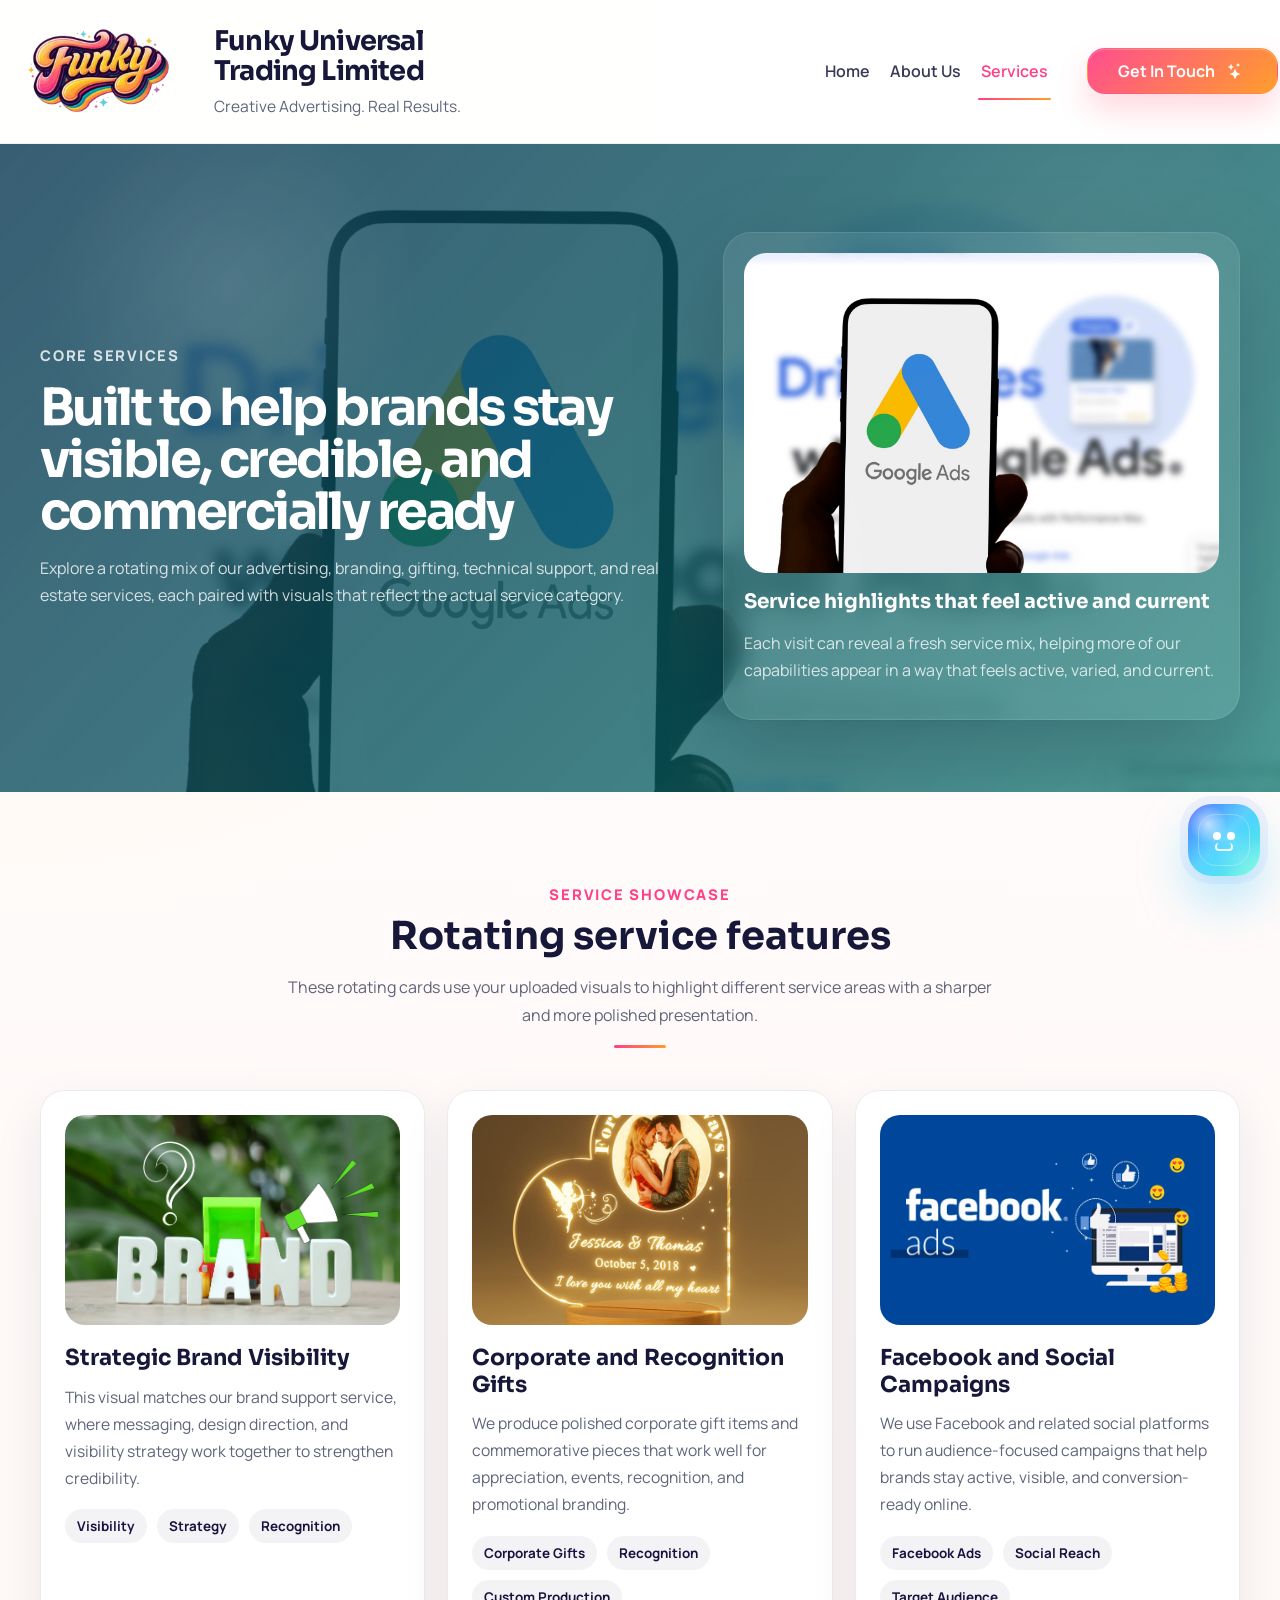
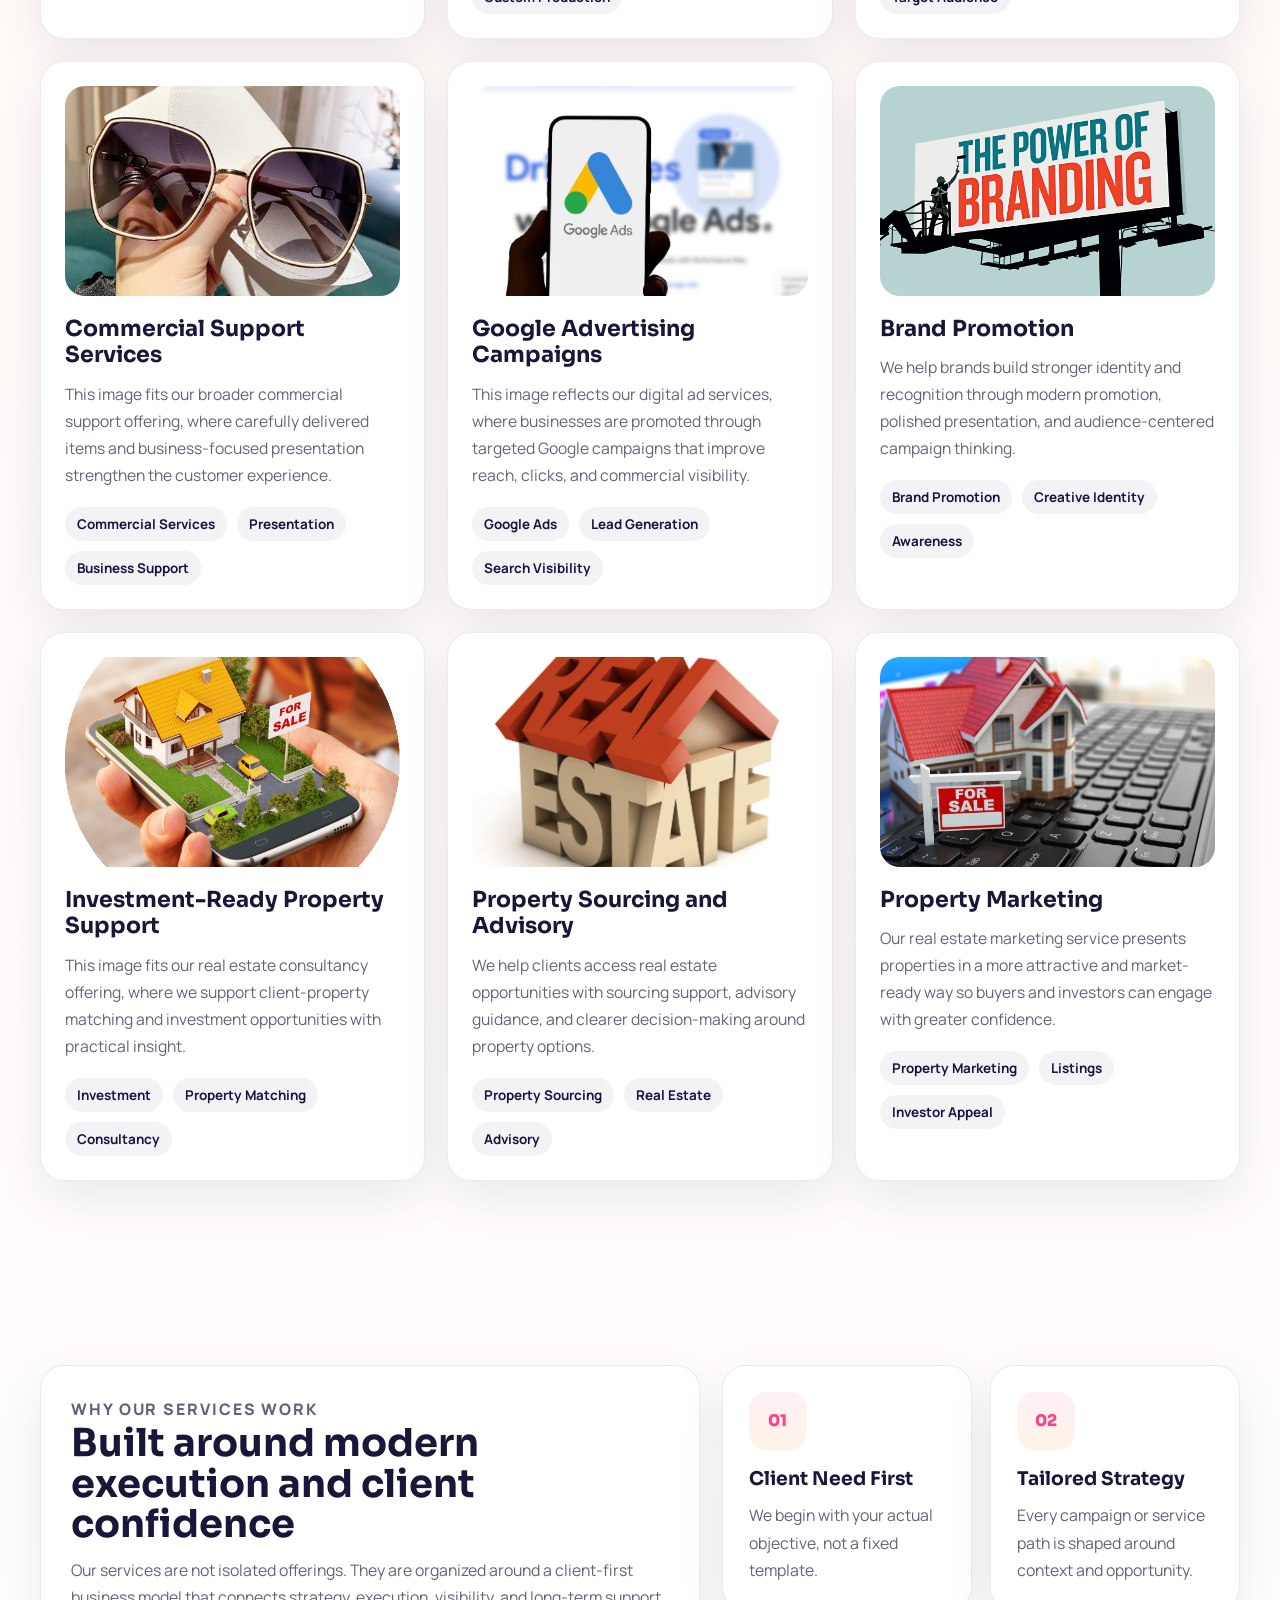
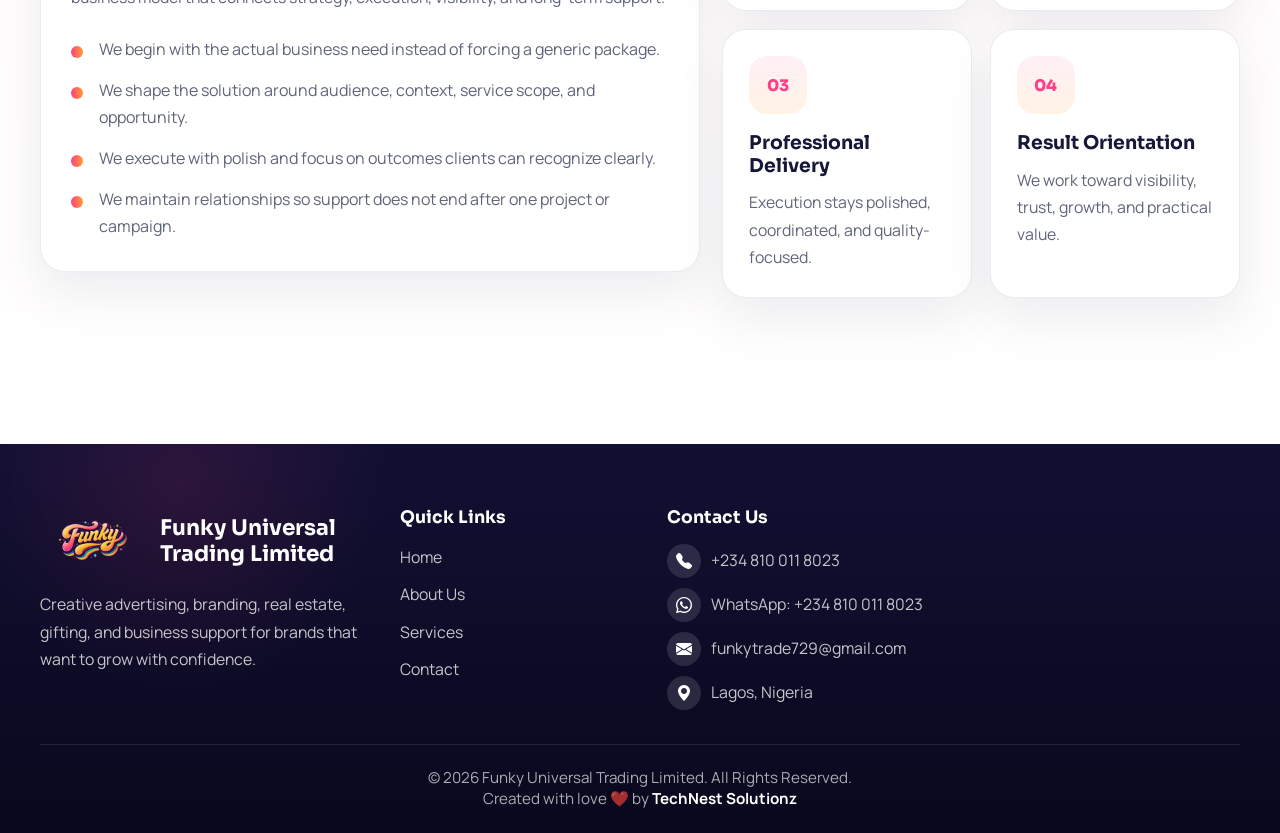
<file: services.html>
<!doctype html>
<html lang="en">

<head>
    <meta charset="UTF-8" />
    <meta name="viewport" content="width=device-width, initial-scale=1.0" />
    <title>Funky Universal Trading Limited | Services</title>
    <link rel="icon" type="image/png" href="./funky_logo2.png" />
    <link rel="preconnect" href="https://fonts.googleapis.com" />
    <link rel="preconnect" href="https://fonts.gstatic.com" crossorigin />
    <link href="https://fonts.googleapis.com/css2?family=Manrope:wght@400;500;600;700;800&amp;family=Sora:wght@400;600;700;800&amp;display=swap" rel="stylesheet" />
    <link rel="stylesheet" href="https://cdn.jsdelivr.net/npm/bootstrap-icons@1.11.3/font/bootstrap-icons.min.css" />
    <link rel="stylesheet" href="styles.css" />
</head>

<body>
    <header class="site-header">
        <div class="container nav-bar">
            <a class="brand" href="index.html">
                <img class="brand-logo" src="./funky_logo2.png" alt="Funky Universal Trading Limited logo" loading="eager" />
                <div class="brand-copy">
                    <h1>Funky Universal<br />Trading Limited</h1>
                    <p>Creative Advertising. Real Results.</p>
                </div>
            </a>

            <button class="nav-toggle" type="button" data-nav-toggle aria-expanded="false" aria-controls="site-nav">
          <span></span><span></span><span></span>
        </button>

            <div class="nav-panel">
                <nav class="nav-links" id="site-nav" aria-label="Primary">
                    <a href="index.html">Home</a>
                    <a href="about.html">About Us</a>
                    <a class="active" href="services.html">Services</a>
                </nav>
                <a class="cta cta-primary" href="contact.html">Get In Touch <i class="bi bi-stars cta-icon" aria-hidden="true"></i
          ></a>
            </div>
        </div>
    </header>

    <main>
        <section class="page-hero page-hero-services">
            <div class="container page-hero-grid">
                <div class="page-hero-copy">
                    <p class="eyebrow">Core Services</p>
                    <h2>
                        Built to help brands stay visible, credible, and commercially ready
                    </h2>
                    <p>
                        Explore a rotating mix of our advertising, branding, gifting, technical support, and real estate services, each paired with visuals that reflect the actual service category.
                    </p>
                </div>
                <div class="page-hero-card">
                    <img src="pics/google%20ads.jpg" alt="Digital advertising campaign" />
                    <h3>Service highlights that feel active and current</h3>
                    <p>
                        Each visit can reveal a fresh service mix, helping more of our capabilities appear in a way that feels active, varied, and current.
                    </p>
                </div>
            </div>
        </section>

        <section>
            <div class="container">
                <div class="section-head">
                    <p class="eyebrow">Service Showcase</p>
                    <h3>Rotating service features</h3>
                    <p>
                        These rotating cards use your uploaded visuals to highlight different service areas with a sharper and more polished presentation.
                    </p>
                    <div class="underline"></div>
                </div>
                <div class="services-random-grid" data-random-services data-count="9"></div>
            </div>
        </section>

        <section>
            <div class="container services-process-grid">
                <article class="story-panel">
                    <p class="eyebrow">Why Our Services Work</p>
                    <h3>Built around modern execution and client confidence</h3>
                    <p>
                        Our services are not isolated offerings. They are organized around a client-first business model that connects strategy, execution, visibility, and long-term support.
                    </p>
                    <ul class="feature-list">
                        <li>
                            We begin with the actual business need instead of forcing a generic package.
                        </li>
                        <li>
                            We shape the solution around audience, context, service scope, and opportunity.
                        </li>
                        <li>
                            We execute with polish and focus on outcomes clients can recognize clearly.
                        </li>
                        <li>
                            We maintain relationships so support does not end after one project or campaign.
                        </li>
                    </ul>
                </article>

                <div class="process-cluster">
                    <article class="process-card">
                        <div class="process-icon">01</div>
                        <h4>Client Need First</h4>
                        <p>We begin with your actual objective, not a fixed template.</p>
                    </article>
                    <article class="process-card">
                        <div class="process-icon">02</div>
                        <h4>Tailored Strategy</h4>
                        <p>
                            Every campaign or service path is shaped around context and opportunity.
                        </p>
                    </article>
                    <article class="process-card">
                        <div class="process-icon">03</div>
                        <h4>Professional Delivery</h4>
                        <p>Execution stays polished, coordinated, and quality-focused.</p>
                    </article>
                    <article class="process-card">
                        <div class="process-icon">04</div>
                        <h4>Result Orientation</h4>
                        <p>
                            We work toward visibility, trust, growth, and practical value.
                        </p>
                    </article>
                </div>
            </div>
        </section>
    </main>

    <footer class="site-footer">
        <div class="container">
            <div class="footer-grid">
                <div class="footer-column">
                    <div class="footer-brand">
                        <img src="./funky_logo2.png" alt="Funky logo" loading="eager" />
                        <strong>Funky Universal<br />Trading Limited</strong>
                    </div>
                    <p>
                        Creative advertising, branding, real estate, gifting, and business support for brands that want to grow with confidence.
                    </p>
                </div>
                <div class="footer-column">
                    <h5>Quick Links</h5>
                    <ul>
                        <li><a href="index.html">Home</a></li>
                        <li><a href="about.html">About Us</a></li>
                        <li><a href="services.html">Services</a></li>
                        <li><a href="contact.html">Contact</a></li>
                    </ul>
                </div>
                <div class="footer-column">
                    <h5>Contact Us</h5>
                    <ul>
                        <li>
                            <span class="contact-inline-icon"><i class="bi bi-telephone-fill"></i></span
                ><a href="tel:+2348100118023">+234 810 011 8023</a>
              </li>
              <li>
                <span class="contact-inline-icon"
                  ><i class="bi bi-whatsapp"></i></span
                ><a href="https://wa.me/2348100118023"
                  >WhatsApp: +234 810 011 8023</a
                >
              </li>
              <li>
                <span class="contact-inline-icon"
                  ><i class="bi bi-envelope-fill"></i></span
                ><a href="mailto:funkytrade729@gmail.com"
                  >funkytrade729@gmail.com</a
                >
              </li>
              <li>
                <span class="contact-inline-icon"
                  ><i class="bi bi-geo-alt-fill"></i></span
                >Lagos, Nigeria
              </li>
            </ul>
          </div>
          
        </div>
        <div class="footer-bottom">
          © 2026 Funky Universal Trading Limited. All Rights Reserved.<br />Created
          with love ❤️ by
          <a
            href="https://technest-gules.vercel.app"
            target="_blank"
            rel="noopener noreferrer"
            >TechNest Solutionz</a
          >
        </div>
      </div>
    </footer>

    <div class="modal" data-promo-modal aria-hidden="true">
      <div class="modal-backdrop" data-modal-close></div>
      <div
        class="modal-card"
        role="dialog"
        aria-modal="true"
        aria-label="Featured company spotlight"
      >
        <button
          class="modal-close"
          type="button"
          data-modal-close
          aria-label="Close modal"
        >
          ×
        </button>
        <div class="modal-visual">
          <img
            data-modal-image
            src="./funky_logo2.png"
            alt="Featured company image"
          />
        </div>
        <div class="modal-copy">
          <span class="modal-kicker" data-modal-tag></span>
                            <h3 data-modal-title></h3>
                            <p data-modal-text></p>
                            <div class="modal-actions">
                                <a class="cta cta-primary" href="services.html">View Services</a>
                                <a class="cta cta-soft" href="contact.html">Start a Conversation</a>
                            </div>
                </div>
            </div>
        </div>

        <div class="support-bot" data-support-bot>
            <button class="support-bot-toggle" type="button" data-bot-toggle aria-label="Open AI assistant">
        <span class="bot-face" aria-hidden="true"
          ><span class="bot-mouth"></span
        ></span>
      </button>
            <div class="support-bot-panel">
                <div class="support-bot-head">
                    <div class="support-bot-head-main">
                        <div class="support-bot-avatar" aria-hidden="true">
                            <span class="bot-face"><span class="bot-mouth"></span></span>
                        </div>
                        <div>
                            <h4>Funky AI Assistant</h4>
                            <p>
                                Quick answers for services, products, contact, real estate, and commercial support.
                            </p>
                        </div>
                    </div>
                    <button class="support-bot-close" type="button" data-bot-close>
            ×
          </button>
                </div>
                <div class="support-bot-questions">
                    <button class="bot-question" type="button" data-bot-key="services">
            Services
          </button>
                    <button class="bot-question" type="button" data-bot-key="products">
            Products
          </button>
                    <button class="bot-question" type="button" data-bot-key="real_estate">
            Real Estate
          </button>
                    <button class="bot-question" type="button" data-bot-key="payments">
            Payments
          </button>
                    <button class="bot-question" type="button" data-bot-key="process">
            Process
          </button>
                    <button class="bot-question" type="button" data-bot-key="contact">
            Contact
          </button>
                    <button class="bot-question" type="button" data-bot-key="pricing">
            Pricing
          </button>
                    <button class="bot-question" type="button" data-bot-key="turnaround">
            Turnaround
          </button>
                    <button class="bot-question" type="button" data-bot-key="audience">
            Who We Serve
          </button>
                    <button class="bot-question" type="button" data-bot-key="gifts">
            Gift Services
          </button>
                    <button class="bot-question" type="button" data-bot-key="advertising">
            Advertising
          </button>
                    <button class="bot-question" type="button" data-bot-key="location">
            Location
          </button>
                </div>
                <div class="support-bot-answer" data-bot-answer>
                    Select a question to see a quick answer. For direct discussion, use the links below.
                </div>
                <div class="support-bot-links">
                    <a class="support-bot-link" href="https://wa.me/2348100118023">WhatsApp <span>→</span></a
          >
          <a class="support-bot-link" href="tel:+2348100118023"
            >Call Us <span>→</span></a
          >
          <a class="support-bot-link" href="contact.html"
            >Open Contact Page <span>→</span></a
          >
        </div>
      </div>
    </div>

    <script src="site.js"></script>
  </body>
</html>
</file>
<file: styles.css>
:root {
    --text: #171739;
    --muted: #5f647a;
    --soft: #f8f4f6;
    --line: rgba(23, 23, 57, 0.1);
    --pink: #ff3f86;
    --orange: #ff9e2c;
    --gold: #ffd15a;
    --purple: #181341;
    --purple-2: #231253;
    --purple-3: #0f1030;
    --footer: #0c0b24;
    --white: #ffffff;
    --card-shadow: 0 18px 50px rgba(19, 15, 58, 0.08);
    --card-shadow-strong: 0 34px 90px rgba(9, 8, 36, 0.22);
    --max: 1200px;
}

* {
    box-sizing: border-box;
}

html {
    scroll-behavior: smooth;
}

body {
    margin: 0;
    font-family: "Manrope", sans-serif;
    color: var(--text);
    background: radial-gradient(circle at top left, rgba(255, 209, 77, 0.18), transparent 22%), linear-gradient(180deg, #fffdfd, #fff9f7 38%, #ffffff);
}

body.modal-open,
body.nav-open {
    overflow: hidden;
}

img {
    display: block;
    max-width: 100%;
}

a {
    color: inherit;
    text-decoration: none;
}

button,
input,
textarea,
select {
    font: inherit;
}

.container {
    width: min(calc(100% - 40px), var(--max));
    margin: 0 auto;
}

.site-header {
    position: sticky;
    top: 0;
    z-index: 50;
    background: rgba(255, 255, 255, 0.92);
    border-bottom: 1px solid rgba(23, 23, 57, 0.06);
    backdrop-filter: blur(14px);
}

.nav-bar {
    min-height: 112px;
    width: min(calc(100% - 4px), 1360px);
    display: flex;
    align-items: center;
    gap: 18px;
}

.brand {
    display: flex;
    align-items: center;
    gap: 10px;
    min-width: 0;
    margin-right: auto;
    margin-left: -12px;
}

.brand-logo {
    width: 214px;
    flex: 0 0 auto;
}

.brand-copy h1 {
    margin: 0;
    font-family: "Sora", sans-serif;
    font-size: 1.7rem;
    line-height: 1.12;
    letter-spacing: -0.03em;
}

.brand-copy p {
    margin: 8px 0 0;
    color: var(--muted);
    font-size: 0.97rem;
}

.nav-toggle {
    display: none;
    width: 44px;
    height: 44px;
    margin-left: auto;
    border: 0;
    border-radius: 0;
    background: transparent;
    box-shadow: none;
    align-items: center;
    justify-content: center;
    flex-direction: column;
    gap: 5px;
    cursor: pointer;
    padding: 0;
}

.nav-toggle span {
    width: 24px;
    height: 2.5px;
    border-radius: 999px;
    background: var(--purple);
    transition: transform 180ms ease, opacity 180ms ease;
}

.nav-panel {
    display: flex;
    align-items: center;
    justify-content: flex-end;
    gap: 12px;
    flex: 1 1 auto;
    margin-left: auto;
}

.nav-links {
    display: flex;
    align-items: center;
    justify-content: flex-end;
    gap: 14px;
    font-size: 1rem;
    font-weight: 600;
    width: auto;
}

.nav-links a {
    position: relative;
    padding: 10px 3px;
    color: rgba(23, 23, 57, 0.86);
}

.nav-links a:hover,
.nav-links a.active {
    color: var(--pink);
}

.nav-links a.active::after {
    content: "";
    position: absolute;
    left: 0;
    right: 0;
    bottom: -8px;
    height: 2px;
    border-radius: 999px;
    background: linear-gradient(90deg, var(--pink), var(--orange));
}

.cta {
    display: inline-flex;
    align-items: center;
    justify-content: center;
    gap: 12px;
    padding: 14px 28px;
    border: 1px solid transparent;
    border-radius: 18px;
    font-weight: 700;
    line-height: 1;
    white-space: nowrap;
    cursor: pointer;
    transition: transform 180ms ease, box-shadow 180ms ease, border-color 180ms ease;
}

.nav-panel .cta {
    margin-left: 24px;
    padding-inline: 30px 34px;
}

.cta-icon {
    display: inline-flex;
    align-items: center;
    justify-content: center;
    font-size: 1rem;
}

.cta:hover {
    transform: translateY(-2px);
}

.cta-primary {
    color: #fff;
    background: linear-gradient(135deg, #ff4d90, #ff9e2c);
    box-shadow: 0 16px 32px rgba(255, 93, 120, 0.24), inset 0 1px 0 rgba(255, 255, 255, 0.22);
}

.cta-secondary {
    color: #fff;
    border: 1.5px solid rgba(255, 255, 255, 0.68);
    background: transparent;
}

.cta-soft {
    color: var(--purple);
    background: rgba(255, 255, 255, 0.82);
    box-shadow: 0 18px 40px rgba(14, 10, 45, 0.12);
}

.truncate-3 {
    display: -webkit-box;
    -webkit-line-clamp: 3;
    -webkit-box-orient: vertical;
    overflow: hidden;
}

.hero {
    position: relative;
    min-height: auto;
    overflow: hidden;
    color: #fff;
    background: #120f33;
}

.hero-media {
    position: absolute;
    inset: 0;
    background-position: center;
    background-size: cover;
    transform: scale(1.03);
    transition: opacity 500ms ease, transform 900ms ease;
}

.hero-overlay {
    position: absolute;
    inset: 0;
    background: linear-gradient(110deg, rgba(14, 11, 44, 0.88) 15%, rgba(14, 11, 44, 0.5) 48%, rgba(14, 11, 44, 0.75) 100%), radial-gradient(circle at 12% 18%, rgba(255, 63, 134, 0.18), transparent 22%), radial-gradient(circle at 86% 24%, rgba(255, 158, 44, 0.16), transparent 20%);
}

.hero-grid {
    position: relative;
    z-index: 1;
    min-height: auto;
    display: grid;
    grid-template-columns: minmax(0, 0.92fr) minmax(320px, 0.62fr);
    align-items: end;
    gap: 32px;
    padding: 64px 0 38px;
}

.hero-copy,
.hero-side {
    position: relative;
}

.eyebrow-badge {
    display: inline-flex;
    align-items: center;
    gap: 10px;
    margin-bottom: 18px;
    padding: 10px 16px;
    border-radius: 999px;
    border: 1px solid rgba(255, 255, 255, 0.16);
    background: rgba(255, 255, 255, 0.08);
    color: rgba(255, 255, 255, 0.88);
    font-size: 0.92rem;
    font-weight: 700;
}

.eyebrow-badge::before {
    content: "";
    width: 10px;
    height: 10px;
    border-radius: 50%;
    background: linear-gradient(90deg, var(--pink), var(--orange));
}

.hero-copy h2 {
    margin: 0;
    max-width: 720px;
    font-family: "Sora", sans-serif;
    font-size: clamp(3rem, 5vw, 5rem);
    line-height: 0.98;
    letter-spacing: -0.05em;
}

.hero-copy .accent {
    background: linear-gradient(90deg, var(--pink), var(--orange));
    -webkit-background-clip: text;
    background-clip: text;
    color: transparent;
}

.hero-copy p {
    max-width: 620px;
    margin: 22px 0 26px;
    color: rgba(255, 255, 255, 0.82);
    font-size: 1.05rem;
    line-height: 1.72;
}

.hero-actions {
    display: flex;
    gap: 18px;
    flex-wrap: wrap;
}

.hero-metrics {
    display: grid;
    grid-template-columns: repeat(3, minmax(0, 1fr));
    gap: 16px;
    margin-top: 30px;
    max-width: 760px;
}

.metric-card,
.glass-card,
.service-card,
.story-panel,
.value-card,
.contact-card,
.process-card,
.timeline-card,
.audience-card,
.contact-form-shell,
.contact-map-shell,
.info-rail,
.service-panel {
    border-radius: 24px;
    border: 1px solid rgba(23, 23, 57, 0.08);
    background: #fff;
    box-shadow: var(--card-shadow);
}

.metric-card {
    padding: 18px 18px 16px;
    border-radius: 22px;
    border-color: rgba(255, 255, 255, 0.08);
    background: rgba(255, 255, 255, 0.08);
    backdrop-filter: blur(10px);
}

.metric-card strong {
    display: block;
    font-family: "Sora", sans-serif;
    font-size: 1.5rem;
    margin-bottom: 6px;
}

.metric-card span {
    color: rgba(255, 255, 255, 0.72);
    font-size: 0.95rem;
}

.hero-side {
    margin-bottom: 4px;
}

.hero-spotlight {
    padding: 26px;
    border-radius: 28px;
    background: rgba(255, 255, 255, 0.08);
    border: 1px solid rgba(255, 255, 255, 0.12);
    box-shadow: var(--card-shadow-strong);
    backdrop-filter: blur(12px);
}

.hero-spotlight h3,
.hero-spotlight h4 {
    margin: 14px 0 10px;
    font-family: "Sora", sans-serif;
    font-size: clamp(1.5rem, 2.4vw, 2rem);
    line-height: 1.08;
}

.hero-spotlight p {
    margin: 0;
    color: rgba(255, 255, 255, 0.82);
    line-height: 1.74;
}

.carousel-kicker {
    display: inline-flex;
    align-items: center;
    gap: 8px;
    padding: 8px 12px;
    border-radius: 999px;
    background: rgba(255, 255, 255, 0.12);
    color: rgba(255, 255, 255, 0.88);
    font-size: 0.84rem;
    font-weight: 700;
    letter-spacing: 0.05em;
    text-transform: uppercase;
}

.carousel-chip-row {
    display: flex;
    flex-wrap: wrap;
    gap: 10px;
    margin-top: 18px;
}

.carousel-chip {
    padding: 8px 12px;
    border-radius: 999px;
    background: rgba(255, 255, 255, 0.08);
    border: 1px solid rgba(255, 255, 255, 0.12);
    color: rgba(255, 255, 255, 0.8);
    font-size: 0.88rem;
}

.carousel-meta {
    display: flex;
    justify-content: space-between;
    align-items: center;
    gap: 14px;
    margin-top: 18px;
}

.carousel-progress {
    display: inline-flex;
    align-items: center;
    gap: 10px;
    color: rgba(255, 255, 255, 0.72);
    font-size: 0.9rem;
}

.progress-line {
    width: 90px;
    height: 3px;
    border-radius: 999px;
    background: rgba(255, 255, 255, 0.16);
    overflow: hidden;
}

.progress-line span {
    display: block;
    height: 100%;
    width: 45%;
    border-radius: inherit;
    background: linear-gradient(90deg, var(--pink), var(--orange));
    transition: width 420ms ease;
}

.hero-side-grid {
    display: grid;
    gap: 14px;
    margin-top: 16px;
}

.hero-side-grid .mini-card {
    padding: 16px 18px;
    border-radius: 20px;
    background: rgba(255, 255, 255, 0.08);
    border: 1px solid rgba(255, 255, 255, 0.08);
    color: rgba(255, 255, 255, 0.84);
    backdrop-filter: blur(10px);
}

.hero-side-grid strong {
    display: block;
    color: #fff;
    margin-bottom: 6px;
}

section {
    padding: 92px 0;
}

.section-head {
    text-align: center;
    margin-bottom: 42px;
}

.eyebrow {
    margin: 0;
    color: var(--pink);
    font-size: 0.92rem;
    font-weight: 800;
    letter-spacing: 0.12em;
    text-transform: uppercase;
}

.section-head h3 {
    margin: 12px 0 0;
    font-family: "Sora", sans-serif;
    font-size: clamp(2rem, 3vw, 2.85rem);
    line-height: 1.06;
}

.section-head p:last-of-type {
    max-width: 720px;
    margin: 16px auto 0;
    color: var(--muted);
    line-height: 1.75;
}

.underline {
    width: 52px;
    height: 3px;
    margin: 16px auto 0;
    border-radius: 999px;
    background: linear-gradient(90deg, var(--pink), var(--orange));
}

.services-grid {
    display: grid;
    grid-template-columns: repeat(5, minmax(0, 1fr));
    gap: 18px;
}

.services-showcase {
    position: relative;
}

.services-showcase::before {
    content: "";
    position: absolute;
    inset: 24px 0 auto;
    height: 280px;
    border-radius: 40px;
    background: radial-gradient(circle at left top, rgba(255, 63, 134, 0.08), transparent 35%), radial-gradient(circle at right top, rgba(255, 158, 44, 0.1), transparent 30%), linear-gradient(180deg, rgba(24, 19, 65, 0.03), rgba(24, 19, 65, 0));
    pointer-events: none;
}

.services-showcase .section-head {
    margin-bottom: 26px;
}

.services-intro-card {
    position: relative;
    z-index: 1;
    margin: 0 auto 28px;
    max-width: 860px;
    padding: 24px 26px;
    border-radius: 28px;
    background: rgba(255, 255, 255, 0.82);
    border: 1px solid rgba(23, 23, 57, 0.08);
    box-shadow: var(--card-shadow);
    backdrop-filter: blur(12px);
    text-align: center;
}

.services-intro-card p {
    margin: 0;
    color: var(--muted);
    line-height: 1.72;
}

.service-card {
    min-height: 330px;
    padding: 18px;
    border-radius: 28px;
    overflow: hidden;
    background: linear-gradient(180deg, rgba(255, 255, 255, 0.98), rgba(255, 249, 247, 0.96));
}

.service-card img {
    width: 100%;
    height: 170px;
    object-fit: cover;
    border-radius: 20px;
    margin-bottom: 16px;
}

.service-icon,
.contact-icon,
.process-icon,
.value-icon,
.why-icon {
    width: 58px;
    height: 58px;
    border-radius: 18px;
    display: grid;
    place-items: center;
    background: linear-gradient(180deg, rgba(255, 63, 134, 0.08), rgba(255, 158, 44, 0.12));
    color: var(--pink);
    font-family: "Sora", sans-serif;
    font-weight: 800;
}

.service-card h4,
.story-panel h3,
.value-card h4,
.contact-card h4,
.process-card h4,
.timeline-card h4,
.audience-card h4,
.service-panel h3,
.about-copy h3,
.why-item h4 {
    margin: 0 0 12px;
    font-family: "Sora", sans-serif;
    line-height: 1.2;
}

.service-card h4 {
    font-size: 1.14rem;
    margin-bottom: 10px;
}

.service-card p,
.story-panel p,
.value-card p,
.contact-card p,
.process-card p,
.timeline-card p,
.audience-card p,
.service-panel p,
.about-copy p,
.why-item p,
.footer-column p,
.footer-column li,
.contact-form-shell p,
.form-note,
.contact-map-shell p {
    margin: 0;
    color: var(--muted);
    line-height: 1.72;
    font-size: 0.99rem;
}

.service-card-copy {
    padding: 4px 2px 2px;
}

.service-card-kicker {
    display: inline-flex;
    align-items: center;
    gap: 8px;
    margin-bottom: 12px;
    padding: 8px 12px;
    border-radius: 999px;
    background: rgba(24, 19, 65, 0.05);
    color: var(--pink);
    font-size: 0.78rem;
    font-weight: 800;
    letter-spacing: 0.08em;
    text-transform: uppercase;
}

.tag-row {
    display: flex;
    flex-wrap: wrap;
    gap: 10px;
    margin-top: 18px;
}

.tag {
    padding: 8px 12px;
    border-radius: 999px;
    background: rgba(24, 19, 65, 0.05);
    color: var(--purple);
    font-size: 0.84rem;
    font-weight: 700;
}

.about-grid {
    display: grid;
    grid-template-columns: 1.02fr 0.98fr;
    gap: 42px;
    align-items: center;
}

.about-story-shell {
    overflow: hidden;
    border-radius: 30px;
    border: 1px solid rgba(23, 23, 57, 0.08);
    background: #fff;
    box-shadow: var(--card-shadow-strong);
}

.about-story-media {
    min-height: 420px;
    background-position: center;
    background-size: cover;
    transition: opacity 500ms ease, transform 900ms ease;
}

.about-story-caption {
    padding: 24px;
}

.about-story-caption h4 {
    margin: 14px 0 10px;
    font-family: "Sora", sans-serif;
    font-size: 1.45rem;
}

.about-story-caption p {
    margin: 0;
    color: var(--muted);
    line-height: 1.72;
}

.about-copy h3 {
    font-size: clamp(2rem, 3vw, 3rem);
    line-height: 1.06;
    margin-top: 12px;
    margin-bottom: 18px;
}

.about-copy p+p {
    margin-top: 18px;
}

.about-points {
    display: grid;
    gap: 16px;
    margin-top: 24px;
}

.about-point {
    display: grid;
    grid-template-columns: 18px 1fr;
    gap: 12px;
    align-items: start;
}

.about-point span {
    width: 18px;
    height: 18px;
    margin-top: 5px;
    border-radius: 50%;
    background: linear-gradient(90deg, var(--pink), var(--orange));
    box-shadow: 0 0 0 6px rgba(255, 63, 134, 0.08);
}

.about-point strong {
    display: block;
    margin-bottom: 4px;
}

.why {
    padding-top: 24px;
}

.why-strip {
    display: grid;
    grid-template-columns: repeat(4, minmax(0, 1fr));
    gap: 0;
    align-items: start;
}

.why-item {
    padding: 0 18px;
    display: grid;
    grid-template-columns: 58px 1fr;
    gap: 16px;
    align-items: start;
}

.why-item+.why-item {
    border-left: 1px solid rgba(23, 23, 57, 0.12);
}

.why-item h4 {
    font-size: 1.02rem;
    margin-bottom: 8px;
}

.page-hero {
    position: relative;
    overflow: hidden;
    padding: 88px 0 72px;
    color: #fff;
    background: linear-gradient(135deg, rgba(10, 36, 63, 0.96), rgba(9, 85, 103, 0.82)), radial-gradient(circle at 18% 20%, rgba(255, 207, 92, 0.18), transparent 26%), radial-gradient(circle at 82% 18%, rgba(255, 63, 134, 0.16), transparent 24%), linear-gradient(180deg, #0d2347, #0d3f59 58%, #10203a);
}

.page-hero-about {
    min-height: 920px;
    background: linear-gradient(135deg, rgba(17, 28, 79, 0.74), rgba(214, 76, 45, 0.46)), url("pics/about-hero-ads-real-estate-gifts.png") center/cover no-repeat;
}

.page-hero-services {
    background: linear-gradient(135deg, rgba(9, 55, 82, 0.84), rgba(10, 118, 110, 0.72)), url("pics/google%20ads.jpg") center/cover no-repeat;
}

.page-hero-contact {
    background: linear-gradient(135deg, rgba(17, 28, 79, 0.84), rgba(88, 44, 135, 0.72)), url("pics/customized%20plaques3.jpg") center/cover no-repeat;
}

.page-hero::before {
    content: "";
    position: absolute;
    inset: 0;
    background: linear-gradient(120deg, rgba(255, 255, 255, 0.04), transparent 45%), radial-gradient(circle at 18% 22%, rgba(255, 255, 255, 0.1), transparent 16%), radial-gradient(circle at 84% 22%, rgba(255, 255, 255, 0.07), transparent 18%);
}

.page-hero-grid {
    position: relative;
    z-index: 1;
    display: grid;
    grid-template-columns: minmax(0, 0.95fr) minmax(260px, 0.75fr);
    gap: 28px;
    align-items: center;
}

.page-hero-copy h2 {
    margin: 14px 0 16px;
    font-family: "Sora", sans-serif;
    font-size: clamp(2.35rem, 4vw, 3.6rem);
    line-height: 1.02;
    letter-spacing: -0.05em;
}

.page-hero-copy p {
    max-width: 620px;
    margin: 0;
    color: rgba(255, 255, 255, 0.8);
    line-height: 1.72;
}

.page-hero-card {
    padding: 20px;
    border-radius: 28px;
    background: rgba(255, 255, 255, 0.08);
    border: 1px solid rgba(255, 255, 255, 0.1);
    box-shadow: var(--card-shadow-strong);
    backdrop-filter: blur(12px);
}

.page-hero-card img {
    width: 100%;
    height: 320px;
    object-fit: cover;
    border-radius: 22px;
}

.page-hero-card h3 {
    margin: 16px 0 10px;
    font-family: "Sora", sans-serif;
    color: #fff;
    font-size: 1.25rem;
}

.page-hero-card p {
    color: rgba(255, 255, 255, 0.78);
    line-height: 1.68;
}

.about-intro-layout,
.about-values-grid,
.about-target-grid,
.services-random-grid,
.services-process-grid,
.contact-top-grid,
.contact-action-grid,
.contact-bottom-grid,
.contact-meta-grid,
.about-overview-grid {
    display: grid;
    gap: 22px;
}

.about-intro-layout {
    grid-template-columns: minmax(0, 0.92fr) minmax(280px, 1.08fr);
    align-items: stretch;
}

.about-overview-grid {
    grid-template-columns: minmax(0, 0.88fr) minmax(280px, 1.12fr);
    align-items: start;
}

.about-overview-stack {
    display: grid;
    gap: 18px;
}

.about-overview-card {
    display: grid;
    grid-template-columns: 180px 1fr;
    gap: 18px;
    align-items: center;
    padding: 16px;
    border-radius: 26px;
    border: 1px solid rgba(23, 23, 57, 0.08);
    background: #fff;
    box-shadow: var(--card-shadow);
}

.about-overview-card img {
    width: 100%;
    height: 160px;
    object-fit: cover;
    border-radius: 18px;
}

.about-overview-copy h4 {
    margin: 0 0 8px;
    font-family: "Sora", sans-serif;
    font-size: 1.12rem;
}

.about-overview-copy p {
    margin: 0;
    color: var(--muted);
    line-height: 1.68;
}

.story-panel {
    padding: 30px;
}

.story-panel h3 {
    font-size: clamp(2rem, 3vw, 2.7rem);
    line-height: 1.06;
}

.story-panel p+p {
    margin-top: 16px;
}

.feature-list {
    display: grid;
    gap: 14px;
    margin: 24px 0 0;
    padding: 0;
}

.feature-list li {
    list-style: none;
    position: relative;
    padding-left: 28px;
    color: var(--muted);
    line-height: 1.7;
}

.feature-list li::before {
    content: "";
    position: absolute;
    left: 0;
    top: 10px;
    width: 12px;
    height: 12px;
    border-radius: 50%;
    background: linear-gradient(90deg, var(--pink), var(--orange));
}

.about-collage {
    display: grid;
    grid-template-columns: 1.05fr 0.95fr;
    gap: 18px;
}

.collage-main,
.collage-stack article {
    overflow: hidden;
    border-radius: 26px;
    box-shadow: var(--card-shadow-strong);
}

.collage-main img,
.collage-stack img {
    width: 100%;
    height: 100%;
    object-fit: cover;
}

.collage-main {
    min-height: 520px;
}

.collage-stack {
    display: grid;
    gap: 18px;
}

.collage-stack article {
    min-height: 250px;
    position: relative;
}

.collage-caption {
    position: absolute;
    left: 16px;
    right: 16px;
    bottom: 16px;
    padding: 16px 18px;
    border-radius: 18px;
    background: rgba(12, 10, 38, 0.72);
    border: 1px solid rgba(255, 255, 255, 0.12);
    backdrop-filter: blur(10px);
    color: #fff;
}

.collage-caption h4 {
    margin: 0 0 6px;
    font-family: "Sora", sans-serif;
}

.collage-caption p {
    color: rgba(255, 255, 255, 0.8);
    font-size: 0.92rem;
    line-height: 1.58;
}

.vision-band {
    position: relative;
    overflow: hidden;
    padding: 36px;
    border-radius: 32px;
    background: linear-gradient(135deg, rgba(24, 19, 65, 0.98), rgba(42, 24, 102, 0.9)), url("Website%20Design.png") center/cover no-repeat;
    box-shadow: var(--card-shadow-strong);
    color: #fff;
}

.vision-band::before {
    content: "";
    position: absolute;
    inset: 0;
    background: radial-gradient(circle at 18% 22%, rgba(255, 63, 134, 0.18), transparent 20%), radial-gradient(circle at 84% 20%, rgba(255, 158, 44, 0.16), transparent 18%);
}

.vision-band-grid {
    position: relative;
    z-index: 1;
    display: grid;
    grid-template-columns: 1fr 1fr 1fr;
    gap: 18px;
}

.vision-band h3 {
    margin: 0;
    font-family: "Sora", sans-serif;
    font-size: clamp(1.9rem, 2.8vw, 2.7rem);
    line-height: 1.08;
}

.vision-band p {
    margin: 10px 0 0;
    color: rgba(255, 255, 255, 0.8);
    line-height: 1.7;
}

.vision-band .glass-card {
    padding: 22px;
    background: rgba(255, 255, 255, 0.08);
    border-color: rgba(255, 255, 255, 0.1);
    box-shadow: none;
    backdrop-filter: blur(10px);
}

.vision-band .glass-card h4 {
    margin: 0 0 8px;
    font-family: "Sora", sans-serif;
    color: #fff;
}

.vision-band .glass-card p {
    margin: 0;
    color: rgba(255, 255, 255, 0.78);
}

.about-values-grid {
    grid-template-columns: repeat(3, minmax(0, 1fr));
}

.value-card,
.contact-card,
.process-card,
.timeline-card,
.audience-card {
    padding: 26px;
}

.value-icon,
.contact-icon,
.process-icon {
    margin-bottom: 18px;
}

.value-card h4,
.contact-card h4,
.process-card h4,
.timeline-card h4,
.audience-card h4 {
    font-size: 1.18rem;
}

.about-target-grid {
    grid-template-columns: repeat(4, minmax(0, 1fr));
}

.timeline-strip {
    display: grid;
    grid-template-columns: repeat(5, minmax(0, 1fr));
    gap: 18px;
}

.timeline-card {
    position: relative;
    overflow: hidden;
}

.timeline-card::before {
    content: attr(data-step);
    position: absolute;
    top: -8px;
    right: 16px;
    font-family: "Sora", sans-serif;
    font-size: 3.4rem;
    font-weight: 800;
    line-height: 1;
    color: rgba(24, 19, 65, 0.05);
}

.services-random-grid {
    grid-template-columns: repeat(3, minmax(0, 1fr));
}

.service-panel {
    position: relative;
    overflow: hidden;
    min-height: 100%;
    padding: 24px;
}

.service-panel img {
    width: 100%;
    height: 210px;
    object-fit: cover;
    border-radius: 20px;
    margin-bottom: 20px;
}

.service-panel h3 {
    font-size: 1.38rem;
}

.service-panel p {
    font-size: 0.98rem;
}

.services-process-grid {
    grid-template-columns: 1.12fr 0.88fr;
    align-items: start;
}

.process-cluster {
    display: grid;
    grid-template-columns: repeat(2, minmax(0, 1fr));
    gap: 18px;
}

.contact-top-grid {
    grid-template-columns: 0.84fr 1.16fr;
    align-items: center;
}

.contact-hero-panel {
    padding: 30px;
    border-radius: 30px;
    background: linear-gradient(135deg, rgba(24, 19, 65, 0.98), rgba(42, 24, 102, 0.92)), url("Website%20Design.png") center/cover no-repeat;
    color: #fff;
    box-shadow: var(--card-shadow-strong);
}

.contact-hero-panel h3 {
    margin: 0 0 12px;
    font-family: "Sora", sans-serif;
    font-size: 2rem;
    line-height: 1.06;
}

.contact-hero-panel p {
    margin: 0;
    color: rgba(255, 255, 255, 0.82);
    line-height: 1.74;
}

.contact-meta-grid {
    grid-template-columns: repeat(2, minmax(0, 1fr));
}

.contact-action-grid {
    grid-template-columns: repeat(4, minmax(0, 1fr));
}

.contact-bottom-grid {
    grid-template-columns: 0.92fr 1.08fr;
    align-items: start;
}

.contact-form-shell {
    padding: 30px;
    border-radius: 30px;
    background: linear-gradient(180deg, rgba(255, 255, 255, 0.96), rgba(255, 249, 247, 0.98));
    box-shadow: var(--card-shadow-strong);
}

.contact-form-shell h3 {
    margin: 0 0 12px;
    font-family: "Sora", sans-serif;
    font-size: 1.85rem;
}

.contact-form-shell p {
    margin-bottom: 22px;
}

.contact-form {
    display: grid;
    gap: 16px;
}

.field-grid {
    display: grid;
    grid-template-columns: repeat(2, minmax(0, 1fr));
    gap: 16px;
}

.field {
    display: grid;
    gap: 8px;
}

.field label {
    font-weight: 700;
    color: var(--purple);
}

.field input,
.field textarea,
.field select {
    width: 100%;
    min-height: 56px;
    padding: 15px 16px;
    border-radius: 16px;
    border: 1px solid rgba(23, 23, 57, 0.12);
    background: #fff;
    outline: none;
    transition: border-color 180ms ease, box-shadow 180ms ease;
}

.field textarea {
    min-height: 160px;
    resize: vertical;
}

.field input:focus,
.field textarea:focus,
.field select:focus {
    border-color: rgba(255, 63, 134, 0.6);
    box-shadow: 0 0 0 4px rgba(255, 63, 134, 0.08);
}

.form-note {
    padding: 14px 16px;
    border-radius: 16px;
    background: rgba(24, 19, 65, 0.04);
}

.contact-map-shell {
    overflow: hidden;
    padding: 18px;
}

.contact-map-shell iframe {
    width: 100%;
    height: 420px;
    border: 0;
    border-radius: 22px;
}

.info-rail {
    padding: 26px;
}

.info-rail h4 {
    margin: 0 0 10px;
    font-family: "Sora", sans-serif;
}

.info-rail p+p {
    margin-top: 12px;
}

.site-footer {
    margin-top: 54px;
    padding: 62px 0 24px;
    color: #fff;
    background: radial-gradient(circle at 14% 10%, rgba(255, 63, 134, 0.12), transparent 18%), linear-gradient(180deg, #111033, #09081d);
}

.footer-grid {
    display: grid;
    grid-template-columns: 1.25fr 0.9fr 1fr 1.05fr;
    gap: 28px;
}

.footer-brand {
    display: flex;
    align-items: center;
    gap: 16px;
    margin-bottom: 16px;
}

.footer-brand img {
    width: 104px;
    flex: 0 0 auto;
}

.footer-brand strong,
.footer-column h5 {
    font-family: "Sora", sans-serif;
}

.footer-brand strong {
    font-size: 1.35rem;
    line-height: 1.18;
}

.footer-column h5 {
    margin: 0 0 16px;
    font-size: 1.08rem;
}

.footer-column ul {
    list-style: none;
    padding: 0;
    margin: 0;
    display: grid;
    gap: 10px;
}

.footer-column p,
.footer-column li,
.footer-column a {
    color: rgba(255, 255, 255, 0.76);
}

.footer-column li {
    display: flex;
    align-items: center;
    gap: 10px;
}

.contact-inline-icon {
    width: 34px;
    height: 34px;
    flex: 0 0 auto;
    display: inline-grid;
    place-items: center;
    border-radius: 50%;
    background: rgba(255, 255, 255, 0.12);
    color: #fff;
    font-size: 1rem;
}

.contact-inline-icon i {
    line-height: 1;
}

.contact-icon {
    font-size: 1.45rem;
}

.contact-icon i {
    line-height: 1;
}

.newsletter {
    display: flex;
    gap: 10px;
    margin-top: 16px;
}

.newsletter input {
    width: 100%;
    min-height: 50px;
    padding: 14px 16px;
    border: 1px solid rgba(255, 255, 255, 0.16);
    border-radius: 14px;
    background: rgba(255, 255, 255, 0.04);
    color: #fff;
    outline: none;
}

.newsletter button {
    width: 54px;
    min-width: 54px;
    border: 0;
    border-radius: 14px;
    background: linear-gradient(90deg, var(--pink), var(--orange));
    color: #fff;
    font-size: 1.1rem;
    cursor: pointer;
}

.footer-bottom {
    margin-top: 34px;
    padding-top: 22px;
    border-top: 1px solid rgba(255, 255, 255, 0.1);
    text-align: center;
    color: rgba(255, 255, 255, 0.66);
    font-size: 0.95rem;
}

.footer-bottom a {
    color: #fff;
    font-weight: 700;
}

.modal {
    position: fixed;
    inset: 0;
    z-index: 60;
    display: grid;
    place-items: center;
    padding: 24px;
    opacity: 0;
    visibility: hidden;
    transition: opacity 220ms ease, visibility 220ms ease;
}

.modal.is-open {
    opacity: 1;
    visibility: visible;
}

.modal-backdrop {
    position: absolute;
    inset: 0;
    background: rgba(8, 7, 28, 0.72);
    backdrop-filter: blur(14px);
}

.modal-card {
    position: relative;
    z-index: 1;
    width: min(100%, 1040px);
    display: grid;
    grid-template-columns: 1fr 1fr;
    border-radius: 34px;
    overflow: hidden;
    background: linear-gradient(180deg, rgba(255, 255, 255, 0.98), rgba(255, 248, 246, 0.96));
    box-shadow: 0 40px 120px rgba(7, 6, 22, 0.42);
}

.modal-visual {
    min-height: 540px;
    display: grid;
    place-items: center;
    padding: 0;
    background: radial-gradient(circle at center, rgba(255, 255, 255, 0.38), rgba(255, 255, 255, 0.04)), linear-gradient(135deg, rgba(24, 19, 65, 0.95), rgba(42, 24, 102, 0.85));
}

.modal-visual img {
    width: 100%;
    height: 100%;
    max-height: none;
    object-fit: cover;
}

.modal-copy {
    position: relative;
    padding: 40px;
    display: flex;
    flex-direction: column;
    justify-content: center;
}

.modal-copy::before {
    content: "";
    position: absolute;
    inset: 0;
    background: radial-gradient(circle at top right, rgba(255, 63, 134, 0.12), transparent 36%), radial-gradient(circle at bottom left, rgba(255, 158, 44, 0.14), transparent 32%);
    pointer-events: none;
}

.modal-copy>* {
    position: relative;
    z-index: 1;
}

.modal-kicker {
    display: inline-flex;
    align-items: center;
    gap: 8px;
    padding: 10px 14px;
    border-radius: 999px;
    background: rgba(24, 19, 65, 0.06);
    color: var(--pink);
    font-size: 0.84rem;
    font-weight: 800;
    letter-spacing: 0.1em;
    text-transform: uppercase;
}

.modal-copy h3 {
    margin: 18px 0 14px;
    font-family: "Sora", sans-serif;
    font-size: clamp(2rem, 3vw, 3rem);
    line-height: 1.04;
}

.modal-copy p {
    margin: 0;
    color: var(--muted);
    line-height: 1.82;
}

.modal-actions {
    display: flex;
    flex-wrap: wrap;
    gap: 14px;
    margin-top: 28px;
}

.modal-close {
    position: absolute;
    top: 18px;
    right: 18px;
    z-index: 2;
    width: 46px;
    height: 46px;
    border: 0;
    border-radius: 50%;
    background: rgba(24, 19, 65, 0.08);
    color: var(--purple);
    font-size: 1.3rem;
    cursor: pointer;
}

.support-bot {
    position: fixed;
    right: 20px;
    bottom: 20px;
    z-index: 55;
}

.support-bot-toggle {
    width: 72px;
    height: 72px;
    border: 0;
    border-radius: 24px;
    background: radial-gradient(circle at 28% 28%, rgba(255, 255, 255, 0.62), transparent 26%), radial-gradient(circle at 72% 72%, rgba(255, 255, 255, 0.16), transparent 34%), linear-gradient(135deg, #6e7dff, #2bcbff 52%, #8affdd);
    color: #fff;
    font-weight: 800;
    box-shadow: 0 24px 50px rgba(36, 192, 255, 0.34), 0 0 0 8px rgba(95, 124, 255, 0.08);
    cursor: pointer;
    position: relative;
    overflow: hidden;
}

.support-bot-toggle::before {
    content: "";
    position: absolute;
    inset: 10px;
    border-radius: 18px;
    border: 1px solid rgba(255, 255, 255, 0.28);
}

.support-bot-toggle::after {
    content: "";
    position: absolute;
    inset: -20%;
    background: linear-gradient(120deg, transparent 30%, rgba(255, 255, 255, 0.28) 48%, transparent 66%);
    transform: rotate(12deg);
    opacity: 0.8;
}

.bot-face {
    position: relative;
    display: block;
    width: 34px;
    height: 34px;
    margin: 0 auto;
}

.bot-face::before,
.bot-face::after {
    content: "";
    position: absolute;
    top: 9px;
    width: 8px;
    height: 8px;
    border-radius: 50%;
    background: #fff;
    box-shadow: 0 0 12px rgba(255, 255, 255, 0.45);
}

.bot-face::before {
    left: 6px;
}

.bot-face::after {
    right: 6px;
}

.bot-mouth {
    position: absolute;
    left: 8px;
    right: 8px;
    bottom: 6px;
    height: 8px;
    border-radius: 999px;
    border: 2px solid rgba(255, 255, 255, 0.92);
    border-top: 0;
}

.support-bot-panel {
    position: absolute;
    right: 0;
    bottom: 82px;
    width: min(92vw, 390px);
    padding: 0;
    border-radius: 26px;
    background: linear-gradient(180deg, rgba(255, 255, 255, 0.99), rgba(243, 248, 255, 0.985));
    border: 1px solid rgba(95, 124, 255, 0.12);
    box-shadow: 0 24px 70px rgba(16, 33, 84, 0.22), inset 0 1px 0 rgba(255, 255, 255, 0.9);
    opacity: 0;
    visibility: hidden;
    transform: translateY(10px);
    transition: opacity 180ms ease, transform 180ms ease, visibility 180ms ease;
}

.support-bot.is-open .support-bot-panel {
    opacity: 1;
    visibility: visible;
    transform: translateY(0);
}

.support-bot-head {
    display: flex;
    align-items: flex-start;
    justify-content: space-between;
    gap: 12px;
    margin-bottom: 0;
    padding: 18px 18px 14px;
    background: linear-gradient(135deg, rgba(95, 124, 255, 0.16), rgba(36, 192, 255, 0.1));
    border-bottom: 1px solid rgba(95, 124, 255, 0.1);
}

.support-bot-avatar {
    width: 52px;
    height: 52px;
    margin-right: 12px;
    flex: 0 0 auto;
    border-radius: 18px;
    display: grid;
    place-items: center;
    background: radial-gradient(circle at 30% 30%, rgba(255, 255, 255, 0.65), transparent 28%), radial-gradient(circle at 72% 72%, rgba(255, 255, 255, 0.18), transparent 34%), linear-gradient(135deg, #6e7dff, #2bcbff 52%, #8affdd);
    box-shadow: 0 14px 28px rgba(36, 192, 255, 0.24), inset 0 1px 0 rgba(255, 255, 255, 0.24);
}

.support-bot-head-main {
    display: flex;
    align-items: flex-start;
    gap: 12px;
}

.support-bot-head h4 {
    margin: 0 0 6px;
    font-family: "Sora", sans-serif;
}

.support-bot-head h4::after {
    content: " Online";
    margin-left: 6px;
    color: #24b86f;
    font-size: 0.72rem;
    font-weight: 800;
    letter-spacing: 0.04em;
    text-transform: uppercase;
}

.support-bot-head p {
    margin: 0;
    color: var(--muted);
    font-size: 0.88rem;
    line-height: 1.48;
}

.support-bot-close {
    width: 36px;
    height: 36px;
    border: 0;
    border-radius: 12px;
    background: rgba(23, 23, 57, 0.06);
    color: var(--purple);
    cursor: pointer;
}

.support-bot-questions {
    display: flex;
    flex-wrap: wrap;
    gap: 10px;
    padding: 16px 18px 0;
}

.bot-question {
    padding: 10px 12px;
    border: 1px solid rgba(23, 23, 57, 0.08);
    border-radius: 14px;
    background: rgba(255, 255, 255, 0.92);
    color: var(--purple);
    font-size: 0.9rem;
    font-weight: 700;
    cursor: pointer;
    transition: transform 160ms ease, border-color 160ms ease, box-shadow 160ms ease, background 160ms ease;
}

.bot-question:hover {
    transform: translateY(-1px);
    border-color: rgba(95, 124, 255, 0.22);
    background: rgba(244, 249, 255, 0.96);
    box-shadow: 0 12px 24px rgba(36, 192, 255, 0.08);
}

.support-bot-answer {
    margin: 14px 18px 0;
    padding: 16px 16px 16px 18px;
    border-radius: 18px 18px 18px 8px;
    background: linear-gradient(180deg, rgba(95, 124, 255, 0.08), rgba(36, 192, 255, 0.05));
    color: var(--muted);
    line-height: 1.66;
    font-size: 0.95rem;
    min-height: 86px;
    position: relative;
}

.support-bot-answer.is-typing {
    color: var(--purple);
}

.support-bot-answer::before {
    content: "";
    position: absolute;
    left: -6px;
    bottom: 14px;
    width: 16px;
    height: 16px;
    border-radius: 0 0 0 12px;
    background: rgba(95, 124, 255, 0.08);
    transform: rotate(22deg);
}

.typing {
    display: inline-flex;
    align-items: center;
    gap: 8px;
    font-weight: 700;
}

.typing-dots {
    display: inline-flex;
    gap: 5px;
}

.typing-dots span {
    width: 8px;
    height: 8px;
    border-radius: 50%;
    background: #5f7cff;
    animation: botPulse 1s infinite ease-in-out;
}

.typing-dots span:nth-child(2) {
    animation-delay: 0.14s;
}

.typing-dots span:nth-child(3) {
    animation-delay: 0.28s;
}

.support-bot-links {
    display: grid;
    gap: 10px;
    margin-top: 14px;
    padding: 0 18px 18px;
}

.support-bot-link {
    display: flex;
    align-items: center;
    justify-content: space-between;
    padding: 12px 14px;
    border-radius: 16px;
    background: rgba(255, 255, 255, 0.82);
    border: 1px solid rgba(23, 23, 57, 0.08);
    color: var(--purple);
    font-weight: 700;
    transition: transform 160ms ease, border-color 160ms ease, box-shadow 160ms ease;
}

.support-bot-link:hover {
    transform: translateY(-1px);
    border-color: rgba(95, 124, 255, 0.2);
    box-shadow: 0 12px 24px rgba(36, 192, 255, 0.08);
}

@keyframes botPulse {
    0%,
    80%,
    100% {
        transform: scale(0.7);
        opacity: 0.45;
    }
    40% {
        transform: scale(1);
        opacity: 1;
    }
}

.visually-hidden {
    position: absolute;
    width: 1px;
    height: 1px;
    padding: 0;
    margin: -1px;
    overflow: hidden;
    clip: rect(0, 0, 0, 0);
    white-space: nowrap;
    border: 0;
}

@media (max-width: 1180px) {
    .hero-grid,
    .about-grid,
    .page-hero-grid,
    .about-intro-layout,
    .about-overview-grid,
    .services-process-grid,
    .contact-top-grid,
    .contact-bottom-grid,
    .vision-band-grid,
    .footer-grid {
        grid-template-columns: 1fr;
    }
    .hero-grid {
        align-items: end;
    }
    .services-grid {
        grid-template-columns: repeat(3, minmax(0, 1fr));
    }
    .services-random-grid,
    .about-values-grid,
    .about-target-grid,
    .timeline-strip,
    .contact-action-grid {
        grid-template-columns: repeat(2, minmax(0, 1fr));
    }
    .process-cluster {
        grid-template-columns: repeat(2, minmax(0, 1fr));
    }
}

@media (max-width: 860px) {
    .nav-bar {
        min-height: 92px;
        position: relative;
    }
    .brand {
        margin-left: 0;
    }
    .brand-logo {
        width: 164px;
    }
    .brand-copy h1 {
        font-size: 1.34rem;
    }
    .nav-toggle {
        display: inline-flex;
    }
    .nav-panel {
        position: absolute;
        left: 0;
        right: 0;
        top: calc(100% + 10px);
        display: grid;
        justify-items: start;
        justify-content: stretch;
        align-items: start;
        gap: 16px;
        flex: initial;
        padding: 18px;
        border-radius: 24px;
        background: rgba(255, 255, 255, 0.98);
        border: 1px solid rgba(23, 23, 57, 0.08);
        box-shadow: var(--card-shadow-strong);
        opacity: 0;
        visibility: hidden;
        transform: translateY(-10px);
        transition: opacity 180ms ease, transform 180ms ease, visibility 180ms ease;
    }
    .site-header.nav-open .nav-panel {
        opacity: 1;
        visibility: visible;
        transform: translateY(0);
    }
    .site-header.nav-open .nav-toggle span:nth-child(1) {
        transform: translateY(7px) rotate(45deg);
    }
    .site-header.nav-open .nav-toggle span:nth-child(2) {
        opacity: 0;
    }
    .site-header.nav-open .nav-toggle span:nth-child(3) {
        transform: translateY(-7px) rotate(-45deg);
    }
    .nav-links {
        width: 100%;
        display: grid;
        gap: 10px;
        justify-content: start;
        align-items: start;
        justify-items: start;
    }
    .nav-links a {
        padding: 10px 0;
        justify-self: start;
        text-align: left;
    }
    .nav-links a.active::after {
        bottom: 2px;
    }
    .nav-panel .cta {
        margin-left: 0;
        width: 100%;
    }
    .hero {
        min-height: auto;
    }
    .hero-grid {
        min-height: auto;
        grid-template-columns: 1fr;
        padding: 44px 0 14px;
    }
    .hero-media {
        background-position: center top;
        transform: scale(1);
    }
    .hero-metrics,
    .field-grid,
    .contact-meta-grid,
    .contact-action-grid,
    .services-grid,
    .services-random-grid,
    .timeline-strip,
    .about-target-grid,
    .about-values-grid,
    .process-cluster {
        grid-template-columns: 1fr;
    }
    .about-collage {
        grid-template-columns: 1fr;
    }
    .about-overview-card {
        grid-template-columns: 1fr;
    }
    .about-overview-card img {
        height: 200px;
    }
    .collage-main {
        min-height: 360px;
    }
    .modal-card {
        grid-template-columns: 1fr;
    }
    .modal-visual {
        min-height: 180px;
    }
    .modal-copy {
        padding: 18px;
    }
    .support-bot {
        right: 14px;
        bottom: 14px;
    }
}

@media (max-width: 640px) {
    .container {
        width: min(calc(100% - 28px), var(--max));
    }
    section,
    .page-hero {
        padding: 58px 0;
    }
    .brand {
        gap: 2px;
        align-items: center;
    }
    .brand-logo {
        width: 102px;
    }
    .brand-copy {
        display: block;
        min-width: 0;
        margin-left: -8px;
    }
    .brand-copy h1 {
        font-size: 0.42rem;
        line-height: 1.05;
        letter-spacing: -0.02em;
    }
    .brand-copy p {
        margin-top: 2px;
        font-size: 0.32rem;
        line-height: 1.15;
    }
    .hero-copy h2 {
        max-width: 260px;
        font-size: clamp(1.18rem, 6vw, 1.56rem);
        line-height: 1.02;
    }
    .page-hero-copy h2 {
        font-size: clamp(1.72rem, 8vw, 2.35rem);
    }
    .hero-copy p,
    .page-hero-copy p {
        font-size: 0.76rem;
        line-height: 1.42;
    }
    .hero-copy p {
        max-width: 100%;
        font-size: 0.56rem;
        line-height: 1.22;
        margin: 10px 0 14px;
    }
    .eyebrow-badge,
    .eyebrow {
        font-size: 0.58rem;
    }
    .eyebrow-badge {
        margin-bottom: 10px;
        padding: 7px 10px;
        gap: 6px;
    }
    .eyebrow-badge::before {
        width: 7px;
        height: 7px;
    }
    .section-head h3,
    .about-copy h3,
    .story-panel h3,
    .vision-band h3 {
        font-size: 1.6rem;
    }
    .page-hero-card img {
        height: 200px;
    }
    .service-card img,
    .service-panel img {
        height: 140px;
    }
    .about-story-media {
        min-height: 260px;
    }
    .about-overview-card img {
        height: 150px;
    }
    .collage-main {
        min-height: 250px;
    }
    .collage-stack article {
        min-height: 180px;
    }
    .contact-map-shell iframe {
        height: 280px;
    }
    .hero-actions,
    .modal-actions {
        flex-direction: column;
    }
    .hero-grid {
        padding: 28px 0 4px;
        gap: 10px;
    }
    .hero-actions .cta {
        padding: 11px 16px;
        font-size: 0.82rem;
    }
    .hero-metrics {
        display: none;
    }
    .hero-side {
        margin-bottom: 0;
    }
    .hero-spotlight {
        padding: 10px;
    }
    .hero-spotlight h3 {
        margin: 10px 0 6px;
        font-size: 0.84rem;
        line-height: 1.08;
    }
    .carousel-chip-row {
        gap: 6px;
        margin-top: 8px;
    }
    .carousel-chip {
        padding: 4px 7px;
        font-size: 0.58rem;
    }
    .carousel-meta {
        margin-top: 10px;
        gap: 8px;
    }
    .carousel-progress {
        font-size: 0.68rem;
    }
    .cta {
        width: 100%;
    }
    .why-strip,
    .footer-grid,
    .about-grid,
    .contact-bottom-grid {
        grid-template-columns: 1fr;
    }
    .why-item {
        padding: 0;
    }
    .why-item+.why-item {
        border-left: 0;
    }
    .newsletter {
        flex-direction: column;
    }
    .newsletter button {
        width: 100%;
    }
    .metric-card,
    .service-card,
    .story-panel,
    .value-card,
    .contact-card,
    .process-card,
    .timeline-card,
    .audience-card,
    .contact-form-shell,
    .contact-map-shell,
    .info-rail,
    .service-panel,
    .about-story-caption,
    .hero-spotlight {
        padding: 14px;
    }
    .service-card {
        min-height: auto;
    }
    .service-card h4,
    .service-panel h3,
    .contact-card h4,
    .process-card h4,
    .timeline-card h4,
    .audience-card h4,
    .value-card h4 {
        font-size: 1rem;
    }
    .service-card p,
    .service-panel p,
    .contact-card p,
    .process-card p,
    .timeline-card p,
    .audience-card p,
    .value-card p,
    .story-panel p,
    .about-overview-copy p,
    .modal-copy p {
        font-size: 0.88rem;
        line-height: 1.58;
    }
    .modal-copy h3 {
        font-size: 1.22rem;
    }
    .modal-visual {
        min-height: 130px;
    }
    .modal-card {
        width: min(100%, 360px);
        border-radius: 24px;
    }
    .modal-visual img {
        min-height: 130px;
    }
    .modal-copy p {
        font-size: 0.8rem;
        line-height: 1.48;
    }
    .modal-kicker {
        font-size: 0.72rem;
        padding: 8px 10px;
    }
    .modal-actions {
        margin-top: 18px;
    }
    .support-bot-panel {
        right: 0;
        bottom: 66px;
        width: min(90vw, 300px);
        max-height: min(68vh, 440px);
        border-radius: 20px;
        overflow-y: auto;
    }
    .support-bot-head {
        gap: 10px;
        padding: 12px 12px 10px;
    }
    .support-bot-avatar {
        width: 42px;
        height: 42px;
        margin-right: 8px;
        border-radius: 14px;
    }
    .support-bot-head h4 {
        font-size: 0.95rem;
    }
    .support-bot-head p {
        font-size: 0.76rem;
        line-height: 1.4;
    }
    .support-bot-close {
        width: 30px;
        height: 30px;
        border-radius: 10px;
        font-size: 1rem;
    }
    .support-bot-questions {
        gap: 8px;
        padding: 10px 12px 0;
    }
    .support-bot-answer {
        margin: 10px 12px 0;
        padding: 12px 12px 12px 18px;
        font-size: 0.76rem;
        line-height: 1.55;
        min-height: 56px;
    }
    .support-bot-links {
        gap: 8px;
        padding: 0 12px 12px;
    }
    .bot-question,
    .support-bot-link {
        font-size: 0.75rem;
    }
    .bot-question {
        padding: 8px 10px;
        border-radius: 12px;
    }
    .support-bot-link {
        padding: 10px 12px;
        border-radius: 14px;
    }
    .support-bot-toggle {
        width: 58px;
        height: 58px;
        border-radius: 20px;
    }
    .support-bot-toggle::before {
        inset: 8px;
        border-radius: 14px;
    }
    .bot-face {
        width: 28px;
        height: 28px;
    }
    .bot-face::before,
    .bot-face::after {
        top: 7px;
        width: 6px;
        height: 6px;
    }
    .bot-face::before {
        left: 5px;
    }
    .bot-face::after {
        right: 5px;
    }
    .bot-mouth {
        left: 7px;
        right: 7px;
        bottom: 5px;
        height: 6px;
        border-width: 1.8px;
    }
}
</file>
